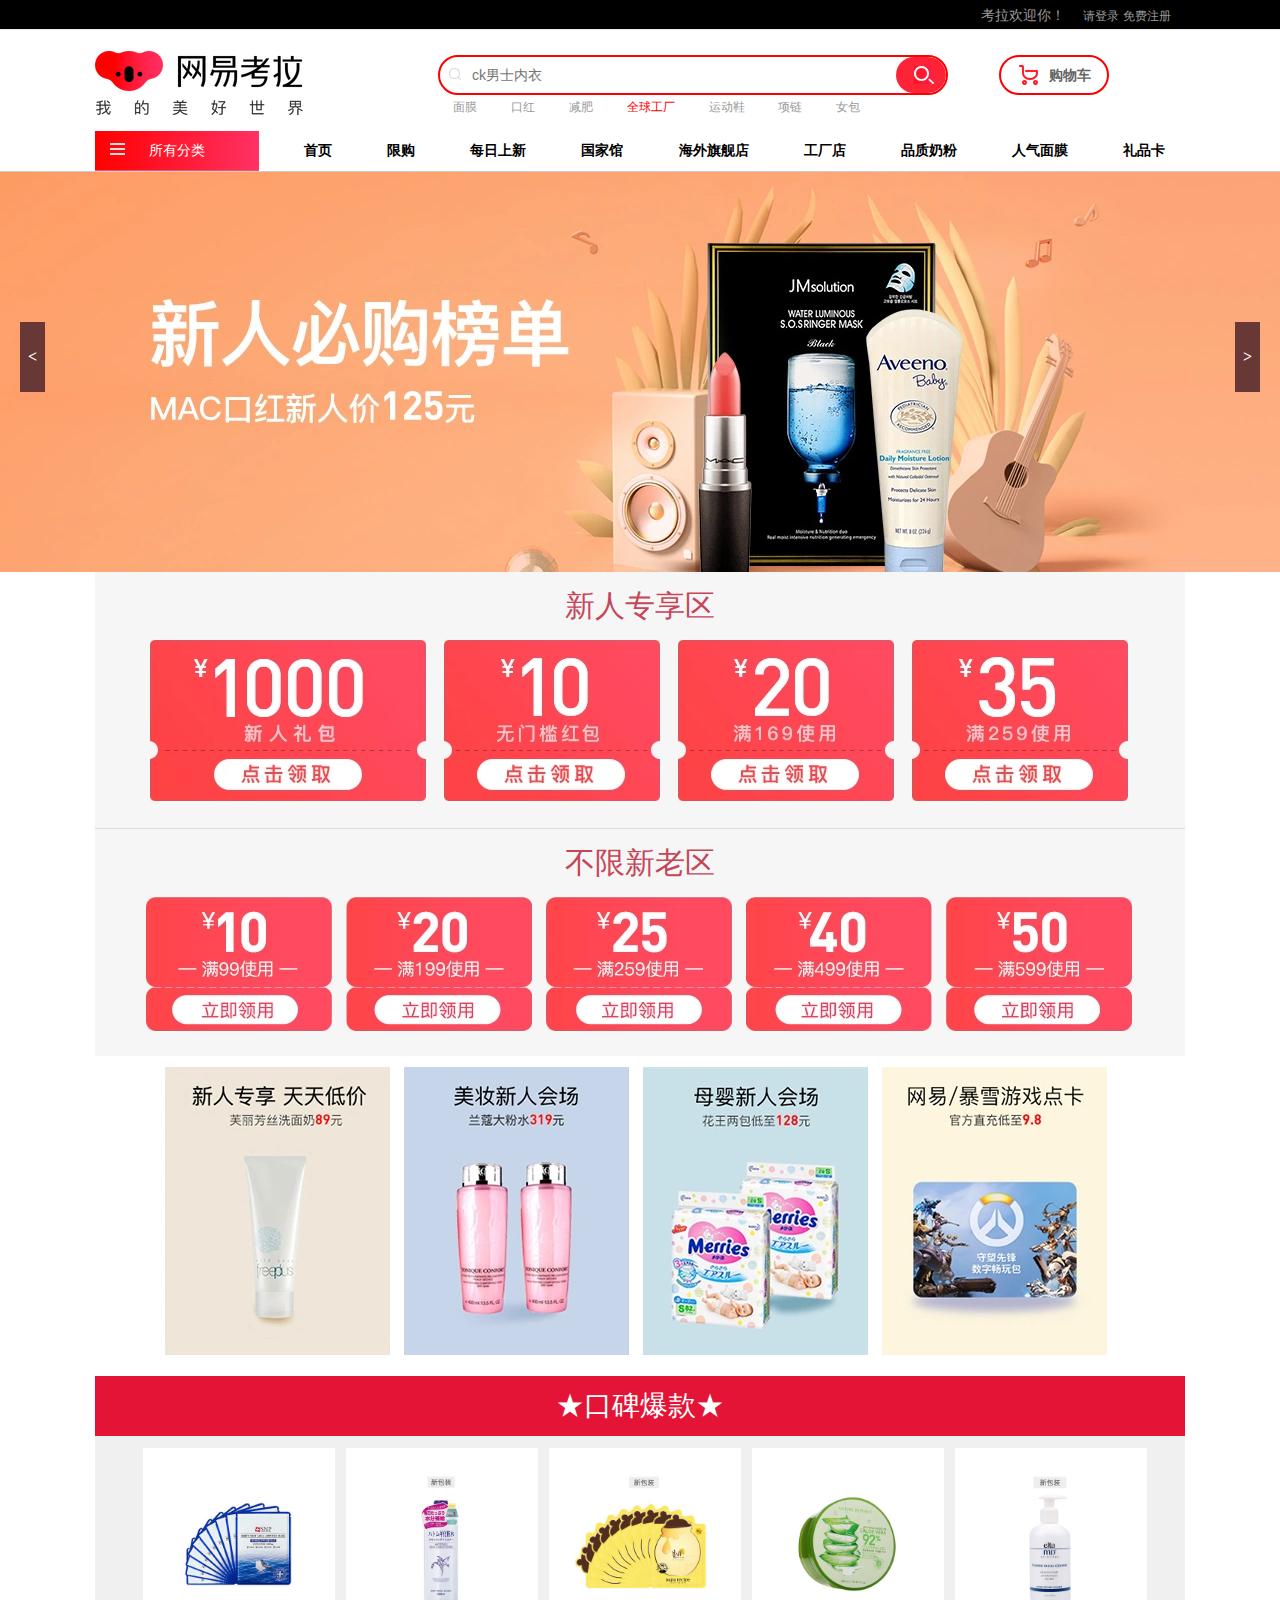
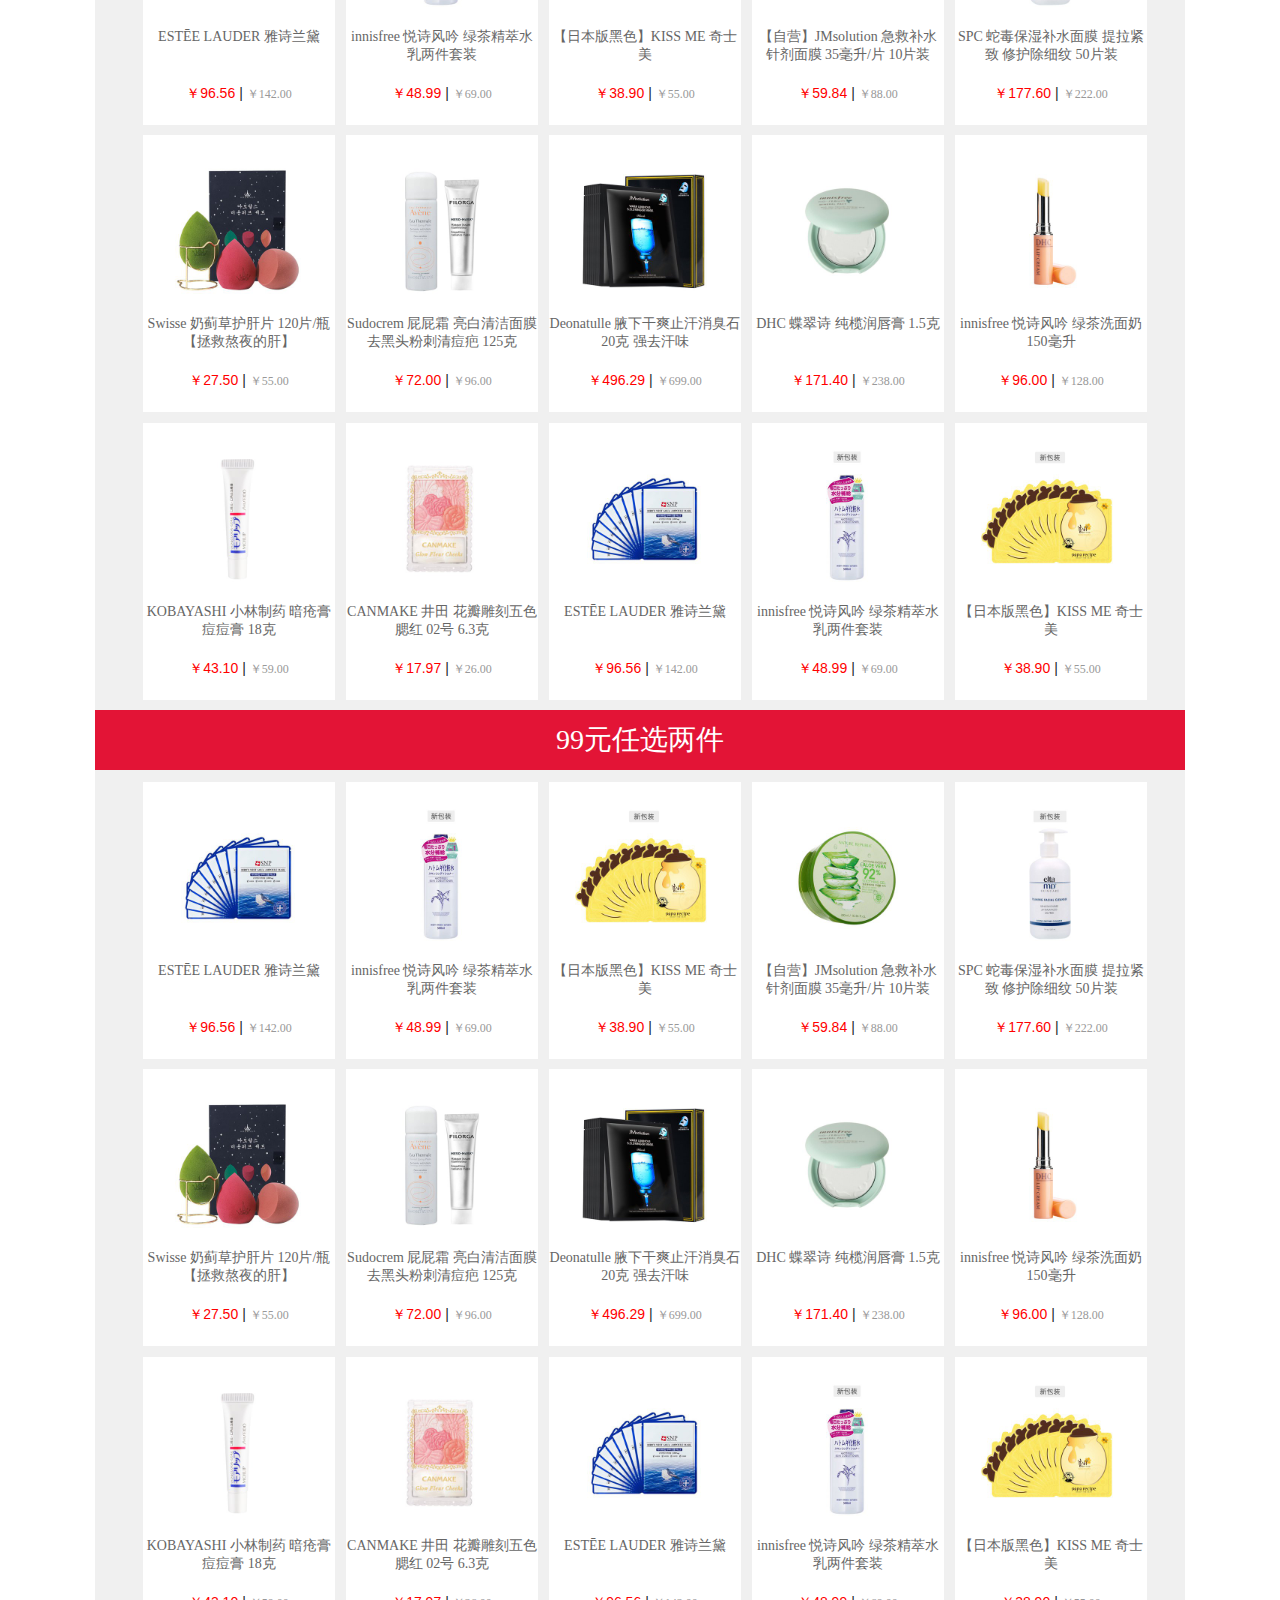
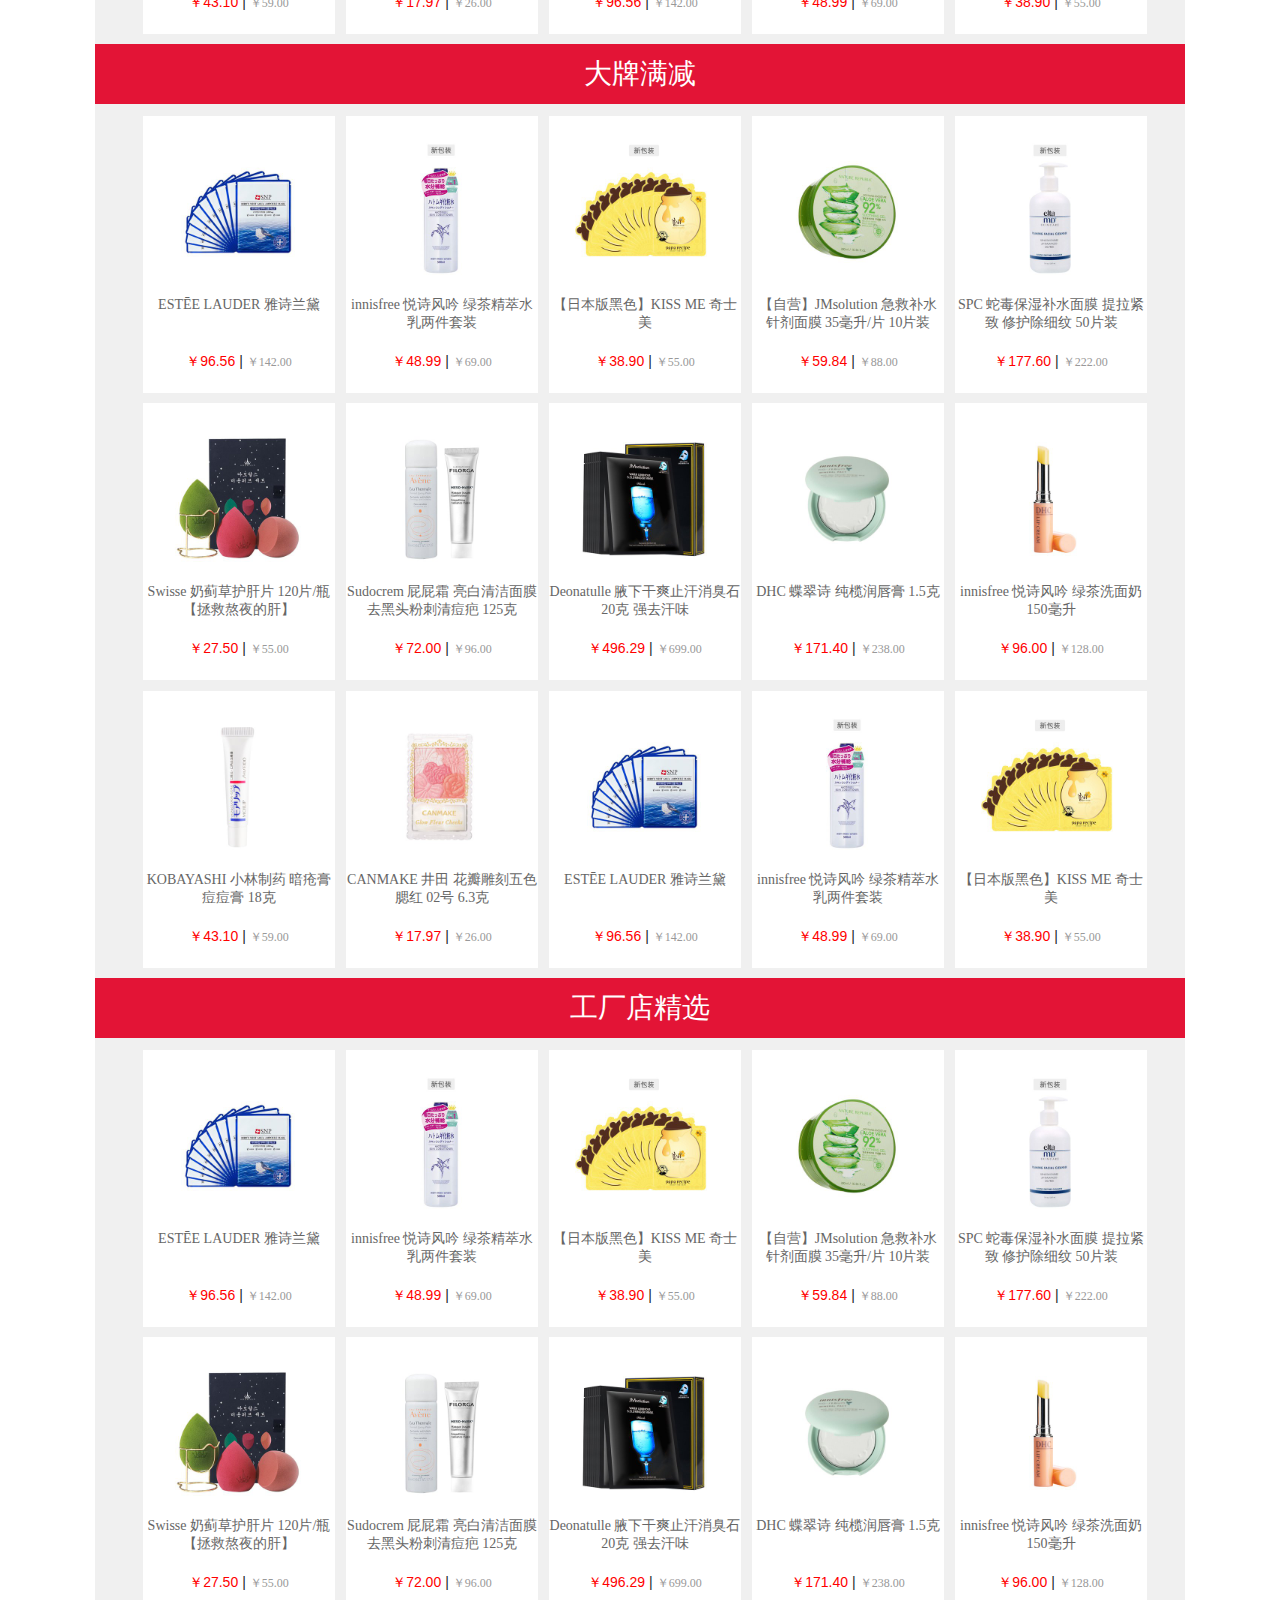
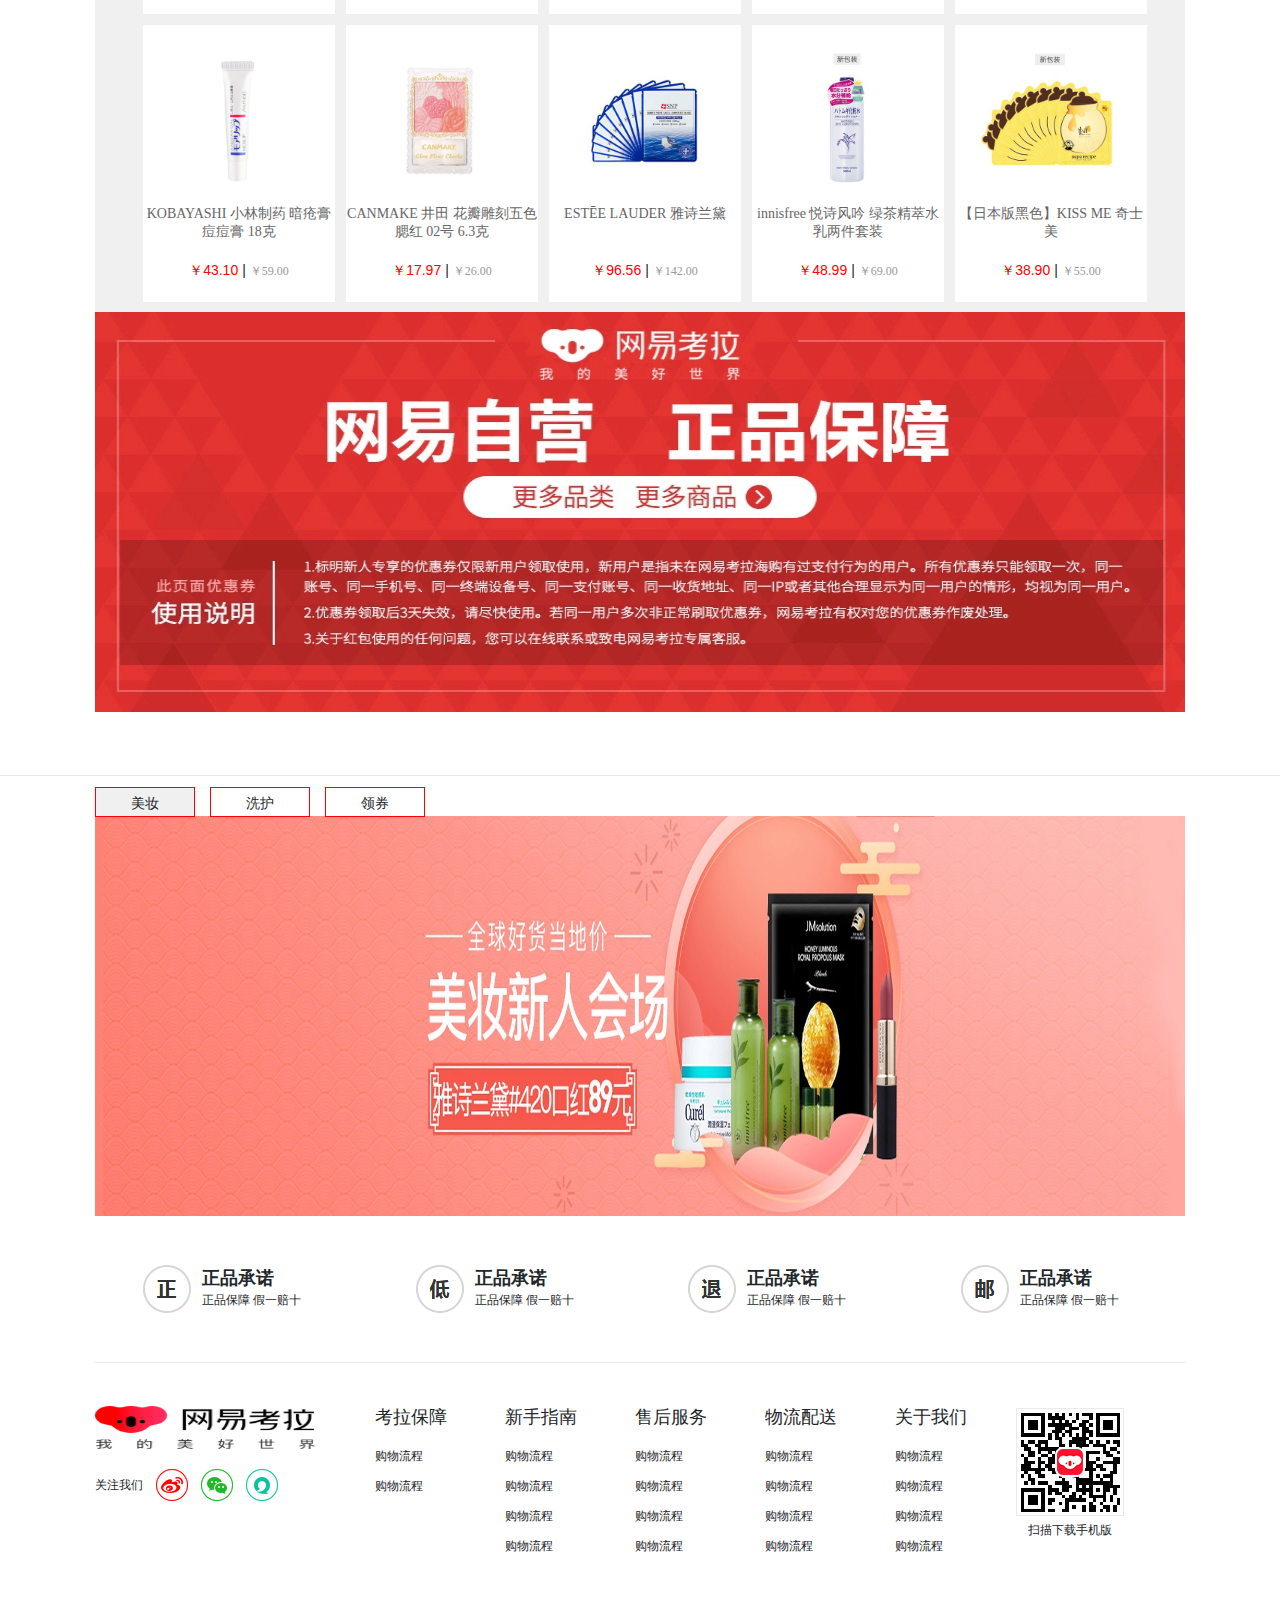
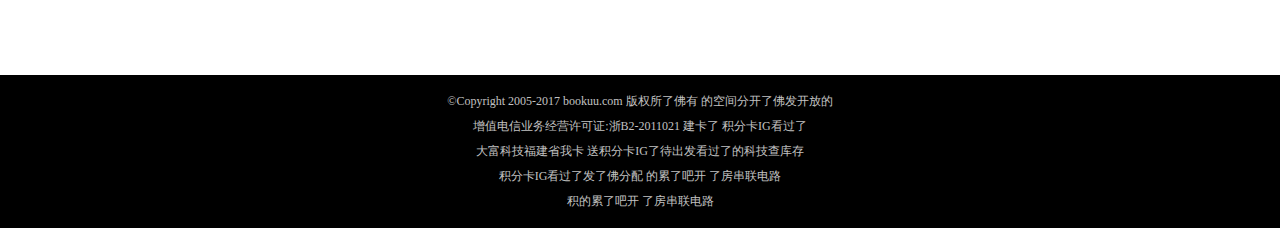
<file: merge/index.html>
<!DOCTYPE html>
<html lang="en">
<head>
    <meta charset="UTF-8">
    <meta name="viewport" content="width=device-width, initial-scale=1.0">
    <meta name="viewport" content="width=device-width, initial-scale=1, shrink-to-fit=no">
    <meta http-equiv="X-UA-Compatible" content="ie=edge">
    <title>电商网</title>
    <link rel="stylesheet" href="css/bootstrap.css" />
    <link rel="stylesheet" href="css/style.css"/>
    <link rel="stylesheet" href="server/css/style.css"/>
    <link rel="stylesheet" href="css/public.css"/>
</head>
<body>
    <header  class="floor">
        <div id="topNav" class="margin">
            <div class="login px-3">
                <span class="mr-3">考拉欢迎你！</span>
                <a class="denglu" href="login.html">请登录</a>
                <a class="telephone" href="register.html" class="ml-3">免费注册</a>
            </div>
        </div>
    </header>
    <div class="title margin">
        <div class="logo"><img src="imgs/logo.png"/></div>
        <div class="search">
            <div class="find">
                <i class="bg"></i>
                <input class="sea" type="search" placeholder="ck男士内衣">
                <span class="btn">
                    <img src="imgs/sear.png"/>
                </span>
            </div>
            <div class="hot">
                <a href="goods.html">面膜</a>
                <a href="goods.html">口红</a>
                <a href="goods.html">减肥</a>
                <a href="goods.html" class="fire">全球工厂</a>
                <a href="goods.html">运动鞋</a>
                <a href="goods.html">项链</a>
                <a href="goods.html">女包</a>
            </div>
        </div>
        <div class="cart">
            <a href="car.html">
                <i class="bg"></i>
                <span>购物车</span>
            </a>
        </div>
    </div>
    <nav>
        <div class="margin">
            <div class="menu">
                <div class="sort">
                    <i class="bg"></i>
                    <span>所有分类</span>
                </div>
                <ul class="two">
                    <li class="cai">
                        <a href="goods.html">
                            <i class="bg3 t1"></i>
                            <span>美容彩妆&nbsp;&nbsp;&nbsp;&nbsp;&nbsp;&nbsp;&nbsp;&nbsp;&gt;</span>
                        </a>
                        <div class="subMenu">
                            <div class="joinus">
                                <div class="m-ctgtbl">
                                    <div class="m-cb">
                                        <div class="litd">
                                            <div class="line"></div>
                                            <div class="item">
                                                <p class="ti"><a href="##">护肤</a></p>
                                                <div class="cbox">
                                                    <a href="##">卸妆</a>
                                                    <a href="##" class="co">爽肤水</a>
                                                    <a href="##">精华</a>
                                                    <a href="##" class="co">眼部护理</a>
                                                    <a href="##" class="co">唇部护理</a>
                                                    <a href="##">手、足护理</a>
                                                </div>
                                            </div>                                            
                                        </div>
                                        <div class="litd">
                                            <div class="line"></div>
                                            <div class="item">
                                                <div class="ti"><a href="##">护肤</a></div>
                                                <div class="cbox">
                                                    <a href="##">卸妆</a>
                                                    <a href="##" class="co">爽肤水</a>
                                                    <a href="##">精华</a>
                                                    <a href="##" class="co">眼部护理</a>
                                                    <a href="##" class="co">唇部护理</a>
                                                    <a href="##">手、足护理</a>
                                                    <a href="##" class="co">爽肤水</a>
                                                    <a href="##">精华</a>
                                                    <a href="##" class="co">眼部护理</a>
                                                    <a href="##" class="co">唇部护理</a>
                                                    <a href="##">手、足护理</a>
                                                </div>
                                            </div>                                           
                                        </div>
                                    </div>
                                    <div class="m-cb">
                                        <div class="litd">
                                            <div class="line"></div>
                                            <div class="item">
                                                <div class="ti"><a href="##">护肤</a></div>
                                                <div class="cbox">
                                                    <a href="##" class="co">爽肤水</a>
                                                    <a href="##">精华</a>
                                                    <a href="##" class="co">眼部护理</a>
                                                    <a href="##" class="co">唇部护理</a>
                                                    <a href="##">手、足护理</a>
                                                    <a href="##" class="co">爽肤水</a>
                                                    <a href="##">精华</a>
                                                    <a href="##" class="co">眼部护理</a>
                                                    <a href="##" class="co">唇部护理</a>
                                                    <a href="##">手、足护理</a>
                                                </div>
                                            </div>                                           
                                        </div>
                                        <div class="litd">
                                            <div class="line"></div>
                                            <div class="item">
                                                <div class="ti"><a href="##">护肤</a></div>
                                                <div class="cbox">
                                                    <a href="##" class="co">眼部护理</a>
                                                    <a href="##" class="co">唇部护理</a>
                                                    <a href="##">手、足护理</a>
                                                    <a href="##" class="co">眼部护理</a>
                                                    <a href="##" class="co">唇部护理</a>
                                                    <a href="##">手、足护理</a>
                                                </div>
                                            </div>
                                        </div>
                                    </div>
                                    <div class="m-cb">
                                        <div class="litd">
                                            <div class="line"></div>
                                            <div class="item">
                                                <div class="ti"><a href="##">护肤</a></div>
                                                <div class="cbox">
                                                    <a href="##">卸妆</a>
                                                    <a href="##" class="co">爽肤水</a>
                                                    <a href="##">精华</a>
                                                    <a href="##" class="co">眼部护理</a>
                                                    <a href="##" class="co">唇部护理</a>
                                                    <a href="##">手、足护理</a>
                                                    <a href="##" class="co">爽肤水</a>
                                                    <a href="##">精华</a>
                                                    <a href="##" class="co">眼部护理</a>
                                                    <a href="##" class="co">唇部护理</a>
                                                    <a href="##">手、足护理</a>
                                                </div>
                                            </div>
                                        </div>
                                    </div>
                                </div>
                            </div>
                            <div class="himg">
                                <div class="brand">
                                    <a href="##"><img class="b1 bg4"/></a>
                                    <a href="##"><img class="b2 bg4"/></a>
                                    <a href="##"><img class="b3 bg4"/></a>
                                    <a href="##"><img class="b4 bg4"/></a>
                                    <a href="##"><img class="b5 bg4"/></a>
                                    <a href="##"><img class="b6 bg4"/></a>                            
                                </div>
                                <div class="imgbox">
                                    <a href="##"><img src="imgs/b7.jpg"/></a>
                                </div>
                            </div>
                        </div>             
                    </li>
                    <li class="mac">
                        <a href="goods.html">
                            <i class="bg3 t2"></i>
                            <span>母婴儿童&nbsp;&nbsp;&nbsp;&nbsp;&nbsp;&nbsp;&nbsp;&nbsp;&gt;</span>
                        </a>
                        <div class="subMenu">
                            <div class="joinus">
                                <div class="m-ctgtbl">
                                    <div class="m-cb">
                                        <div class="litd">
                                            <div class="line"></div>
                                            <div class="item">
                                                <p class="ti"><a href="##">护肤</a></p>
                                                <div class="cbox">
                                                    <a href="##">卸妆</a>
                                                    <a href="##" class="co">爽肤水</a>
                                                    <a href="##">精华</a>
                                                    <a href="##" class="co">眼部护理</a>
                                                    <a href="##" class="co">唇部护理</a>
                                                    <a href="##">手、足护理</a>
                                                </div>
                                            </div>                                            
                                        </div>
                                        <div class="litd">
                                            <div class="line"></div>
                                            <div class="item">
                                                <div class="ti"><a href="##">护肤</a></div>
                                                <div class="cbox">
                                                    <a href="##">卸妆</a>
                                                    <a href="##" class="co">爽肤水</a>
                                                    <a href="##">精华</a>
                                                    <a href="##" class="co">眼部护理</a>
                                                    <a href="##" class="co">唇部护理</a>
                                                    <a href="##">手、足护理</a>
                                                    <a href="##" class="co">爽肤水</a>
                                                    <a href="##">精华</a>
                                                    <a href="##" class="co">眼部护理</a>
                                                    <a href="##" class="co">唇部护理</a>
                                                    <a href="##">手、足护理</a>
                                                </div>
                                            </div>                                           
                                        </div>
                                    </div>
                                    <div class="m-cb">
                                        <div class="litd">
                                            <div class="line"></div>
                                            <div class="item">
                                                <div class="ti"><a href="##">护肤</a></div>
                                                <div class="cbox">
                                                    <a href="##">卸妆</a>
                                                    <a href="##" class="co">爽肤水</a>
                                                    <a href="##">精华</a>
                                                    <a href="##" class="co">眼部护理</a>
                                                    <a href="##" class="co">唇部护理</a>
                                                    <a href="##">手、足护理</a>
                                                    <a href="##" class="co">爽肤水</a>
                                                    <a href="##">精华</a>
                                                    <a href="##" class="co">眼部护理</a>
                                                    <a href="##" class="co">唇部护理</a>
                                                    <a href="##">手、足护理</a>
                                                </div>
                                            </div>                                           
                                        </div>
                                        <div class="litd">
                                            <div class="line"></div>
                                            <div class="item">
                                                <div class="ti"><a href="##">护肤</a></div>
                                                <div class="cbox">
                                                    <a href="##" class="co">眼部护理</a>
                                                    <a href="##" class="co">唇部护理</a>
                                                    <a href="##">手、足护理</a>
                                                    <a href="##" class="co">爽肤水</a>
                                                    <a href="##">精华</a>
                                                    <a href="##" class="co">眼部护理</a>
                                                    <a href="##" class="co">唇部护理</a>
                                                    <a href="##">手、足护理</a>
                                                </div>
                                            </div>
                                        </div>
                                    </div>
                                    <div class="m-cb">
                                        <div class="litd">
                                            <div class="line"></div>
                                            <div class="item">
                                                <div class="ti"><a href="##">护肤</a></div>
                                                <div class="cbox">
                                                    <a href="##">卸妆</a>
                                                    <a href="##" class="co">爽肤水</a>
                                                    <a href="##">精华</a>
                                                    <a href="##" class="co">眼部护理</a>
                                                    <a href="##" class="co">唇部护理</a>
                                                    <a href="##">手、足护理</a>
                                                    <a href="##" class="co">爽肤水</a>
                                                    <a href="##">精华</a>
                                                    <a href="##" class="co">眼部护理</a>
                                                    <a href="##" class="co">唇部护理</a>
                                                    <a href="##">手、足护理</a>
                                                </div>
                                            </div>
                                        </div>
                                    </div>
                                </div>
                            </div>
                            <div class="himg">
                                <div class="brand">
                                    <a href="##"><img class="b1 bg4"/></a>
                                    <a href="##"><img class="b2 bg4"/></a>
                                    <a href="##"><img class="b3 bg4"/></a>
                                    <a href="##"><img class="b4 bg4"/></a>
                                    <a href="##"><img class="b5 bg4"/></a>
                                    <a href="##"><img class="b6 bg4"/></a>                            
                                </div>
                                <div class="imgbox">
                                    <a href="##"><img src="imgs/b7.jpg"/></a>
                                </div>
                            </div>
                        </div> 
                    </li>
                    <li class="health">
                        <a href="goods.html">
                            <i class="bg3 t3"></i>
                            <span>营养保健&nbsp;&nbsp;&nbsp;&nbsp;&nbsp;&nbsp;&nbsp;&nbsp;&gt;</span>
                        </a>
                        <div class="subMenu">
                            <div class="joinus">
                                <div class="m-ctgtbl">
                                    <div class="m-cb">
                                        <div class="litd">
                                            <div class="line"></div>
                                            <div class="item">
                                                <p class="ti"><a href="##">护肤</a></p>
                                                <div class="cbox">
                                                    <a href="##">卸妆</a>
                                                    <a href="##" class="co">爽肤水</a>
                                                    <a href="##">精华</a>
                                                    <a href="##" class="co">眼部护理</a>
                                                    <a href="##" class="co">唇部护理</a>
                                                    <a href="##">手、足护理</a>
                                                    <a href="##">卸妆</a>
                                                    <a href="##" class="co">爽肤水</a>
                                                    <a href="##">精华</a>
                                                </div>
                                            </div>                                            
                                        </div>
                                        <div class="litd">
                                            <div class="line"></div>
                                            <div class="item">
                                                <div class="ti"><a href="##">护肤</a></div>
                                                <div class="cbox">
                                                    <a href="##">卸妆</a>
                                                    <a href="##" class="co">爽肤水</a>
                                                    <a href="##">精华</a>
                                                    <a href="##" class="co">眼部护理</a>
                                                    <a href="##" class="co">唇部护理</a>
                                                    <a href="##">手、足护理</a>
                                                    <a href="##" class="co">爽肤水</a>
                                                    <a href="##">精华</a>
                                                    <a href="##" class="co">眼部护理</a>
                                                    <a href="##" class="co">唇部护理</a>
                                                    <a href="##">手、足护理</a>
                                                </div>
                                            </div>                                           
                                        </div>
                                    </div>
                                    <div class="m-cb">
                                        <div class="litd">
                                            <div class="line"></div>
                                            <div class="item">
                                                <div class="ti"><a href="##">护肤</a></div>
                                                <div class="cbox">
                                                    <a href="##">卸妆</a>
                                                    <a href="##" class="co">爽肤水</a>
                                                    <a href="##">精华</a>
                                                    <a href="##" class="co">眼部护理</a>
                                                    <a href="##" class="co">唇部护理</a>
                                                    <a href="##">手、足护理</a>
                                                    <a href="##" class="co">爽肤水</a>
                                                    <a href="##">精华</a>
                                                    <a href="##" class="co">眼部护理</a>
                                                    <a href="##" class="co">唇部护理</a>
                                                    <a href="##">手、足护理</a>
                                                </div>
                                            </div>                                           
                                        </div>
                                        <div class="litd">
                                            <div class="line"></div>
                                            <div class="item">
                                                <div class="ti"><a href="##">护肤</a></div>
                                                <div class="cbox">
                                                    <a href="##" class="co">眼部护理</a>
                                                    <a href="##" class="co">唇部护理</a>
                                                    <a href="##">手、足护理</a>
                                                    <a href="##" class="co">爽肤水</a>
                                                    <a href="##">精华</a>
                                                    <a href="##" class="co">眼部护理</a>
                                                    <a href="##" class="co">唇部护理</a>
                                                    <a href="##">手、足护理</a>
                                                </div>
                                            </div>
                                        </div>
                                    </div>
                                    <div class="m-cb">
                                        <div class="litd">
                                            <div class="line"></div>
                                            <div class="item">
                                                <div class="ti"><a href="##">护肤</a></div>
                                                <div class="cbox">
                                                    <a href="##">卸妆</a>
                                                    <a href="##" class="co">爽肤水</a>
                                                    <a href="##">精华</a>
                                                    <a href="##" class="co">眼部护理</a>
                                                    <a href="##" class="co">唇部护理</a>
                                                    <a href="##">手、足护理</a>
                                                    <a href="##" class="co">爽肤水</a>
                                                    <a href="##">精华</a>
                                                    <a href="##" class="co">眼部护理</a>
                                                    <a href="##" class="co">唇部护理</a>
                                                    <a href="##">手、足护理</a>
                                                </div>
                                            </div>
                                        </div>
                                    </div>
                                </div>
                            </div>
                            <div class="himg">
                                <div class="brand">
                                    <a href="##"><img class="b1 bg4"/></a>
                                    <a href="##"><img class="b2 bg4"/></a>
                                    <a href="##"><img class="b3 bg4"/></a>
                                    <a href="##"><img class="b4 bg4"/></a>
                                    <a href="##"><img class="b5 bg4"/></a>
                                    <a href="##"><img class="b6 bg4"/></a>                            
                                </div>
                                <div class="imgbox">
                                    <a href="##"><img src="imgs/b7.jpg"/></a>
                                </div>
                            </div>
                        </div> 
                    </li>
                    <li class="dev">
                        <a href="goods.html">
                            <i class="bg3 t4"></i>
                            <span>数码家电&nbsp;&nbsp;&nbsp;&nbsp;&nbsp;&nbsp;&nbsp;&nbsp;&gt;</span>
                        </a>
                        <div class="subMenu">
                            <div class="joinus">
                                <div class="m-ctgtbl">
                                    <div class="m-cb">
                                        <div class="litd">
                                            <div class="line"></div>
                                            <div class="item">
                                                <p class="ti"><a href="##">护肤</a></p>
                                                <div class="cbox">
                                                    <a href="##">卸妆</a>
                                                    <a href="##" class="co">爽肤水</a>
                                                    <a href="##">精华</a>
                                                    <a href="##" class="co">眼部护理</a>
                                                    <a href="##" class="co">唇部护理</a>
                                                    <a href="##">手、足护理</a>
                                                    <a href="##">卸妆</a>
                                                    <a href="##" class="co">爽肤水</a>
                                                    <a href="##">精华</a>
                                                </div>
                                            </div>                                            
                                        </div>
                                        <div class="litd">
                                            <div class="line"></div>
                                            <div class="item">
                                                <div class="ti"><a href="##">护肤</a></div>
                                                <div class="cbox">
                                                    <a href="##">卸妆</a>
                                                    <a href="##" class="co">爽肤水</a>
                                                    <a href="##">精华</a>
                                                    <a href="##" class="co">眼部护理</a>
                                                    <a href="##" class="co">唇部护理</a>
                                                    <a href="##">手、足护理</a>
                                                    <a href="##" class="co">爽肤水</a>
                                                    <a href="##">精华</a>
                                                    <a href="##" class="co">眼部护理</a>
                                                    <a href="##" class="co">唇部护理</a>
                                                    <a href="##">手、足护理</a>
                                                </div>
                                            </div>                                           
                                        </div>
                                    </div>
                                    <div class="m-cb">
                                        <div class="litd">
                                            <div class="line"></div>
                                            <div class="item">
                                                <div class="ti"><a href="##">护肤</a></div>
                                                <div class="cbox">
                                                    <a href="##">卸妆</a>
                                                    <a href="##" class="co">爽肤水</a>
                                                    <a href="##">精华</a>
                                                    <a href="##" class="co">眼部护理</a>
                                                    <a href="##" class="co">唇部护理</a>
                                                    <a href="##">手、足护理</a>
                                                    <a href="##" class="co">爽肤水</a>
                                                    <a href="##">精华</a>
                                                    <a href="##" class="co">眼部护理</a>
                                                    <a href="##" class="co">唇部护理</a>
                                                    <a href="##">手、足护理</a>
                                                </div>
                                            </div>                                           
                                        </div>
                                        <div class="litd">
                                            <div class="line"></div>
                                            <div class="item">
                                                <div class="ti"><a href="##">护肤</a></div>
                                                <div class="cbox">
                                                    <a href="##" class="co">眼部护理</a>
                                                    <a href="##" class="co">唇部护理</a>
                                                    <a href="##">手、足护理</a>
                                                    <a href="##" class="co">爽肤水</a>
                                                    <a href="##">精华</a>
                                                    <a href="##" class="co">眼部护理</a>
                                                    <a href="##" class="co">唇部护理</a>
                                                    <a href="##">手、足护理</a>
                                                </div>
                                            </div>
                                        </div>
                                    </div>
                                    <div class="m-cb">
                                        <div class="litd">
                                            <div class="line"></div>
                                            <div class="item">
                                                <div class="ti"><a href="##">护肤</a></div>
                                                <div class="cbox">
                                                    <a href="##">卸妆</a>
                                                    <a href="##" class="co">爽肤水</a>
                                                    <a href="##">精华</a>
                                                    <a href="##" class="co">眼部护理</a>
                                                    <a href="##" class="co">唇部护理</a>
                                                    <a href="##">手、足护理</a>
                                                    <a href="##" class="co">爽肤水</a>
                                                    <a href="##">精华</a>
                                                    <a href="##" class="co">眼部护理</a>
                                                    <a href="##" class="co">唇部护理</a>
                                                    <a href="##">手、足护理</a>
                                                </div>
                                            </div>
                                        </div>
                                    </div>
                                </div>
                            </div>
                            <div class="himg">
                                <div class="brand">
                                    <a href="##"><img class="b1 bg4"/></a>
                                    <a href="##"><img class="b2 bg4"/></a>
                                    <a href="##"><img class="b3 bg4"/></a>
                                    <a href="##"><img class="b4 bg4"/></a>
                                    <a href="##"><img class="b5 bg4"/></a>
                                    <a href="##"><img class="b6 bg4"/></a>                            
                                </div>
                                <div class="imgbox">
                                    <a href="##"><img src="imgs/b7.jpg"/></a>
                                </div>
                            </div>
                        </div> 
                    </li>
                    <li class="dry">
                        <a href="goods.html">
                            <i class="bg3 t5"></i>
                            <span>个人洗护&nbsp;&nbsp;&nbsp;&nbsp;&nbsp;&nbsp;&nbsp;&nbsp;&gt;</span>
                        </a>
                        <div class="subMenu">
                            <div class="joinus">
                                <div class="m-ctgtbl">
                                    <div class="m-cb">
                                        <div class="litd">
                                            <div class="line"></div>
                                            <div class="item">
                                                <p class="ti"><a href="##">护肤</a></p>
                                                <div class="cbox">
                                                    <a href="##">卸妆</a>
                                                    <a href="##" class="co">爽肤水</a>
                                                    <a href="##">精华</a>
                                                    <a href="##" class="co">眼部护理</a>
                                                    <a href="##" class="co">唇部护理</a>
                                                    <a href="##">手、足护理</a>
                                                    <a href="##">卸妆</a>
                                                    <a href="##" class="co">爽肤水</a>
                                                    <a href="##">精华</a>
                                                </div>
                                            </div>                                            
                                        </div>
                                        <div class="litd">
                                            <div class="line"></div>
                                            <div class="item">
                                                <div class="ti"><a href="##">护肤</a></div>
                                                <div class="cbox">
                                                    <a href="##">卸妆</a>
                                                    <a href="##" class="co">爽肤水</a>
                                                    <a href="##">精华</a>
                                                    <a href="##" class="co">眼部护理</a>
                                                    <a href="##" class="co">唇部护理</a>
                                                    <a href="##">手、足护理</a>
                                                    <a href="##" class="co">爽肤水</a>
                                                    <a href="##">精华</a>
                                                    <a href="##" class="co">眼部护理</a>
                                                    <a href="##" class="co">唇部护理</a>
                                                    <a href="##">手、足护理</a>
                                                </div>
                                            </div>                                           
                                        </div>
                                    </div>
                                    <div class="m-cb">
                                        <div class="litd">
                                            <div class="line"></div>
                                            <div class="item">
                                                <div class="ti"><a href="##">护肤</a></div>
                                                <div class="cbox">
                                                    <a href="##">卸妆</a>
                                                    <a href="##" class="co">爽肤水</a>
                                                    <a href="##">精华</a>
                                                    <a href="##" class="co">眼部护理</a>
                                                    <a href="##" class="co">唇部护理</a>
                                                    <a href="##">手、足护理</a>
                                                    <a href="##" class="co">爽肤水</a>
                                                    <a href="##">精华</a>
                                                    <a href="##" class="co">眼部护理</a>
                                                    <a href="##" class="co">唇部护理</a>
                                                    <a href="##">手、足护理</a>
                                                </div>
                                            </div>                                           
                                        </div>
                                        <div class="litd">
                                            <div class="line"></div>
                                            <div class="item">
                                                <div class="ti"><a href="##">护肤</a></div>
                                                <div class="cbox">
                                                    <a href="##" class="co">眼部护理</a>
                                                    <a href="##" class="co">唇部护理</a>
                                                    <a href="##">手、足护理</a>
                                                    <a href="##" class="co">爽肤水</a>
                                                    <a href="##">精华</a>
                                                    <a href="##" class="co">眼部护理</a>
                                                    <a href="##" class="co">唇部护理</a>
                                                    <a href="##">手、足护理</a>
                                                </div>
                                            </div>
                                        </div>
                                    </div>
                                    <div class="m-cb">
                                        <div class="litd">
                                            <div class="line"></div>
                                            <div class="item">
                                                <div class="ti"><a href="##">护肤</a></div>
                                                <div class="cbox">
                                                    <a href="##">卸妆</a>
                                                    <a href="##" class="co">爽肤水</a>
                                                    <a href="##">精华</a>
                                                    <a href="##" class="co">眼部护理</a>
                                                    <a href="##" class="co">唇部护理</a>
                                                    <a href="##">手、足护理</a>
                                                    <a href="##" class="co">爽肤水</a>
                                                    <a href="##">精华</a>
                                                    <a href="##" class="co">眼部护理</a>
                                                    <a href="##" class="co">唇部护理</a>
                                                    <a href="##">手、足护理</a>
                                                </div>
                                            </div>
                                        </div>
                                    </div>
                                </div>
                            </div>
                            <div class="himg">
                                <div class="brand">
                                    <a href="##"><img class="b1 bg4"/></a>
                                    <a href="##"><img class="b2 bg4"/></a>
                                    <a href="##"><img class="b3 bg4"/></a>
                                    <a href="##"><img class="b4 bg4"/></a>
                                    <a href="##"><img class="b5 bg4"/></a>
                                    <a href="##"><img class="b6 bg4"/></a>                            
                                </div>
                                <div class="imgbox">
                                    <a href="##"><img src="imgs/b7.jpg"/></a>
                                </div>
                            </div>
                        </div> 
                    </li>
                    <li class="duds">
                        <a href="goods.html">
                            <i class="bg3 t6"></i>
                            <span>服饰鞋靴&nbsp;&nbsp;&nbsp;&nbsp;&nbsp;&nbsp;&nbsp;&nbsp;&gt;</span>
                        </a>
                        <div class="subMenu">
                            <div class="joinus">
                                <div class="m-ctgtbl">
                                    <div class="m-cb">
                                        <div class="litd">
                                            <div class="line"></div>
                                            <div class="item">
                                                <p class="ti"><a href="##">护肤</a></p>
                                                <div class="cbox">
                                                    <a href="##">卸妆</a>
                                                    <a href="##" class="co">爽肤水</a>
                                                    <a href="##">精华</a>
                                                    <a href="##" class="co">眼部护理</a>
                                                    <a href="##" class="co">唇部护理</a>
                                                    <a href="##">手、足护理</a>
                                                </div>
                                            </div>                                            
                                        </div>
                                        <div class="litd">
                                            <div class="line"></div>
                                            <div class="item">
                                                <div class="ti"><a href="##">护肤</a></div>
                                                <div class="cbox">
                                                    <a href="##">卸妆</a>
                                                    <a href="##" class="co">爽肤水</a>
                                                    <a href="##">精华</a>
                                                    <a href="##" class="co">眼部护理</a>
                                                    <a href="##" class="co">唇部护理</a>
                                                    <a href="##">手、足护理</a>
                                                    <a href="##" class="co">爽肤水</a>
                                                    <a href="##">精华</a>
                                                    <a href="##" class="co">眼部护理</a>
                                                    <a href="##" class="co">唇部护理</a>
                                                    <a href="##">手、足护理</a>
                                                </div>
                                            </div>                                           
                                        </div>
                                    </div>
                                    <div class="m-cb">
                                        <div class="litd">
                                            <div class="line"></div>
                                            <div class="item">
                                                <div class="ti"><a href="##">护肤</a></div>
                                                <div class="cbox">
                                                    <a href="##">卸妆</a>
                                                    <a href="##" class="co">爽肤水</a>
                                                    <a href="##">精华</a>
                                                    <a href="##" class="co">眼部护理</a>
                                                    <a href="##" class="co">唇部护理</a>
                                                    <a href="##">手、足护理</a>
                                                    <a href="##" class="co">爽肤水</a>
                                                    <a href="##">精华</a>
                                                    <a href="##" class="co">眼部护理</a>
                                                    <a href="##" class="co">唇部护理</a>
                                                    <a href="##">手、足护理</a>
                                                </div>
                                            </div>                                           
                                        </div>
                                        <div class="litd">
                                            <div class="line"></div>
                                            <div class="item">
                                                <div class="ti"><a href="##">护肤</a></div>
                                                <div class="cbox">
                                                    <a href="##" class="co">眼部护理</a>
                                                    <a href="##" class="co">唇部护理</a>
                                                    <a href="##">手、足护理</a>
                                                    <a href="##" class="co">爽肤水</a>
                                                    <a href="##">精华</a>
                                                    <a href="##" class="co">眼部护理</a>
                                                    <a href="##" class="co">唇部护理</a>
                                                    <a href="##">手、足护理</a>
                                                </div>
                                            </div>
                                        </div>
                                    </div>
                                    <div class="m-cb">
                                        <div class="litd">
                                            <div class="line"></div>
                                            <div class="item">
                                                <div class="ti"><a href="##">护肤</a></div>
                                                <div class="cbox">
                                                    <a href="##">卸妆</a>
                                                    <a href="##" class="co">爽肤水</a>
                                                    <a href="##">精华</a>
                                                    <a href="##" class="co">眼部护理</a>
                                                    <a href="##" class="co">唇部护理</a>
                                                    <a href="##">手、足护理</a>
                                                    <a href="##" class="co">爽肤水</a>
                                                    <a href="##">精华</a>
                                                    <a href="##" class="co">眼部护理</a>
                                                    <a href="##" class="co">唇部护理</a>
                                                    <a href="##">手、足护理</a>
                                                </div>
                                            </div>
                                        </div>
                                    </div>
                                </div>
                            </div>
                            <div class="himg">
                                <div class="brand">
                                    <a href="##"><img class="b1 bg4"/></a>
                                    <a href="##"><img class="b2 bg4"/></a>
                                    <a href="##"><img class="b3 bg4"/></a>
                                    <a href="##"><img class="b4 bg4"/></a>
                                    <a href="##"><img class="b5 bg4"/></a>
                                    <a href="##"><img class="b6 bg4"/></a>                            
                                </div>
                                <div class="imgbox">
                                    <a href="##"><img src="imgs/b7.jpg"/></a>
                                </div>
                            </div>
                        </div> 
                    </li>
                    <li class="sports">
                        <a href="goods.html">
                            <i class="bg3 t7"></i>
                            <span>运动户外&nbsp;&nbsp;&nbsp;&nbsp;&nbsp;&nbsp;&nbsp;&nbsp;&gt;</span>
                        </a>
                        <div class="subMenu">
                            <div class="joinus">
                                <div class="m-ctgtbl">
                                    <div class="m-cb">
                                        <div class="litd">
                                            <div class="line"></div>
                                            <div class="item">
                                                <p class="ti"><a href="##">护肤</a></p>
                                                <div class="cbox">
                                                    <a href="##">卸妆</a>
                                                    <a href="##" class="co">爽肤水</a>
                                                    <a href="##">精华</a>
                                                    <a href="##" class="co">眼部护理</a>
                                                    <a href="##" class="co">唇部护理</a>
                                                    <a href="##">手、足护理</a>
                                                </div>
                                            </div>                                            
                                        </div>
                                        <div class="litd">
                                            <div class="line"></div>
                                            <div class="item">
                                                <div class="ti"><a href="##">护肤</a></div>
                                                <div class="cbox">
                                                    <a href="##">卸妆</a>
                                                    <a href="##" class="co">爽肤水</a>
                                                    <a href="##">精华</a>
                                                    <a href="##" class="co">眼部护理</a>
                                                    <a href="##" class="co">唇部护理</a>
                                                    <a href="##">手、足护理</a>
                                                    <a href="##" class="co">爽肤水</a>
                                                    <a href="##">精华</a>
                                                    <a href="##" class="co">眼部护理</a>
                                                    <a href="##" class="co">唇部护理</a>
                                                    <a href="##">手、足护理</a>
                                                </div>
                                            </div>                                           
                                        </div>
                                    </div>
                                    <div class="m-cb">
                                        <div class="litd">
                                            <div class="line"></div>
                                            <div class="item">
                                                <div class="ti"><a href="##">护肤</a></div>
                                                <div class="cbox">
                                                    <a href="##">卸妆</a>
                                                    <a href="##" class="co">爽肤水</a>
                                                    <a href="##">精华</a>
                                                    <a href="##" class="co">眼部护理</a>
                                                    <a href="##" class="co">唇部护理</a>
                                                    <a href="##">手、足护理</a>
                                                    <a href="##" class="co">爽肤水</a>
                                                    <a href="##">精华</a>
                                                    <a href="##" class="co">眼部护理</a>
                                                    <a href="##" class="co">唇部护理</a>
                                                    <a href="##">手、足护理</a>
                                                </div>
                                            </div>                                           
                                        </div>
                                        <div class="litd">
                                            <div class="line"></div>
                                            <div class="item">
                                                <div class="ti"><a href="##">护肤</a></div>
                                                <div class="cbox">
                                                    <a href="##" class="co">眼部护理</a>
                                                    <a href="##" class="co">唇部护理</a>
                                                    <a href="##">手、足护理</a>
                                                    <a href="##" class="co">爽肤水</a>
                                                    <a href="##">精华</a>
                                                    <a href="##" class="co">眼部护理</a>
                                                    <a href="##" class="co">唇部护理</a>
                                                    <a href="##">手、足护理</a>
                                                </div>
                                            </div>
                                        </div>
                                    </div>
                                    <div class="m-cb">
                                        <div class="litd">
                                            <div class="line"></div>
                                            <div class="item">
                                                <div class="ti"><a href="##">护肤</a></div>
                                                <div class="cbox">
                                                    <a href="##">卸妆</a>
                                                    <a href="##" class="co">爽肤水</a>
                                                    <a href="##">精华</a>
                                                    <a href="##" class="co">眼部护理</a>
                                                    <a href="##" class="co">唇部护理</a>
                                                    <a href="##">手、足护理</a>
                                                    <a href="##" class="co">爽肤水</a>
                                                    <a href="##">精华</a>
                                                    <a href="##" class="co">眼部护理</a>
                                                    <a href="##" class="co">唇部护理</a>
                                                    <a href="##">手、足护理</a>
                                                </div>
                                            </div>
                                        </div>
                                    </div>
                                </div>
                            </div>
                            <div class="himg">
                                <div class="brand">
                                    <a href="##"><img class="b1 bg4"/></a>
                                    <a href="##"><img class="b2 bg4"/></a>
                                    <a href="##"><img class="b3 bg4"/></a>
                                    <a href="##"><img class="b4 bg4"/></a>
                                    <a href="##"><img class="b5 bg4"/></a>
                                    <a href="##"><img class="b6 bg4"/></a>                            
                                </div>
                                <div class="imgbox">
                                    <a href="##"><img src="imgs/b7.jpg"/></a>
                                </div>
                            </div>
                        </div> 
                    </li>
                    <li class="watch">
                        <a href="goods.html">
                            <i class="bg3 t8"></i>
                            <span>手表配饰&nbsp;&nbsp;&nbsp;&nbsp;&nbsp;&nbsp;&nbsp;&nbsp;&gt;</span>
                        </a>
                        <div class="subMenu">
                            <div class="joinus">
                                <div class="m-ctgtbl">
                                    <div class="m-cb">
                                        <div class="litd">
                                            <div class="line"></div>
                                            <div class="item">
                                                <p class="ti"><a href="##">护肤</a></p>
                                                <div class="cbox">
                                                    <a href="##">卸妆</a>
                                                    <a href="##">卸妆</a>
                                                    <a href="##" class="co">爽肤水</a>
                                                    <a href="##">精华</a>
                                                    <a href="##" class="co">爽肤水</a>
                                                    <a href="##">精华</a>
                                                    <a href="##" class="co">眼部护理</a>
                                                    <a href="##" class="co">唇部护理</a>
                                                    <a href="##">手、足护理</a>
                                                </div>
                                            </div>                                            
                                        </div>
                                        <div class="litd">
                                            <div class="line"></div>
                                            <div class="item">
                                                <div class="ti"><a href="##">护肤</a></div>
                                                <div class="cbox">
                                                    <a href="##">卸妆</a>
                                                    <a href="##" class="co">爽肤水</a>
                                                    <a href="##">精华</a>
                                                    <a href="##" class="co">眼部护理</a>
                                                    <a href="##" class="co">唇部护理</a>
                                                    <a href="##">手、足护理</a>
                                                    <a href="##" class="co">爽肤水</a>
                                                    <a href="##">精华</a>
                                                    <a href="##" class="co">眼部护理</a>
                                                    <a href="##" class="co">唇部护理</a>
                                                    <a href="##">手、足护理</a>
                                                </div>
                                            </div>                                           
                                        </div>
                                    </div>
                                    <div class="m-cb">
                                        <div class="litd">
                                            <div class="line"></div>
                                            <div class="item">
                                                <div class="ti"><a href="##">护肤</a></div>
                                                <div class="cbox">
                                                    <a href="##">卸妆</a>
                                                    <a href="##" class="co">爽肤水</a>
                                                    <a href="##">精华</a>
                                                    <a href="##" class="co">眼部护理</a>
                                                    <a href="##" class="co">唇部护理</a>
                                                    <a href="##">手、足护理</a>
                                                    <a href="##" class="co">爽肤水</a>
                                                    <a href="##">精华</a>
                                                    <a href="##" class="co">眼部护理</a>
                                                    <a href="##" class="co">唇部护理</a>
                                                    <a href="##">手、足护理</a>
                                                </div>
                                            </div>                                           
                                        </div>
                                        <div class="litd">
                                            <div class="line"></div>
                                            <div class="item">
                                                <div class="ti"><a href="##">护肤</a></div>
                                                <div class="cbox">
                                                    <a href="##" class="co">眼部护理</a>
                                                    <a href="##" class="co">唇部护理</a>
                                                    <a href="##">手、足护理</a>
                                                    <a href="##" class="co">爽肤水</a>
                                                    <a href="##">精华</a>
                                                    <a href="##" class="co">眼部护理</a>
                                                    <a href="##" class="co">唇部护理</a>
                                                    <a href="##">手、足护理</a>
                                                </div>
                                            </div>
                                        </div>
                                    </div>
                                    <div class="m-cb">
                                        <div class="litd">
                                            <div class="line"></div>
                                            <div class="item">
                                                <div class="ti"><a href="##">护肤</a></div>
                                                <div class="cbox">
                                                    <a href="##">卸妆</a>
                                                    <a href="##" class="co">爽肤水</a>
                                                    <a href="##">精华</a>
                                                    <a href="##" class="co">眼部护理</a>
                                                    <a href="##" class="co">唇部护理</a>
                                                    <a href="##">手、足护理</a>
                                                    <a href="##" class="co">爽肤水</a>
                                                    <a href="##">精华</a>
                                                    <a href="##" class="co">眼部护理</a>
                                                    <a href="##" class="co">唇部护理</a>
                                                    <a href="##">手、足护理</a>
                                                </div>
                                            </div>
                                        </div>
                                    </div>
                                </div>
                            </div>
                            <div class="himg">
                                <div class="brand">
                                    <a href="##"><img class="b1 bg4"/></a>
                                    <a href="##"><img class="b2 bg4"/></a>
                                    <a href="##"><img class="b3 bg4"/></a>
                                    <a href="##"><img class="b4 bg4"/></a>
                                    <a href="##"><img class="b5 bg4"/></a>
                                    <a href="##"><img class="b6 bg4"/></a>                            
                                </div>
                                <div class="imgbox">
                                    <a href="##"><img src="imgs/b7.jpg"/></a>
                                </div>
                            </div>
                        </div> 
                    </li>
                    <li class="luxury">
                        <a href="goods.html">
                            <i class="bg3 t9"></i>
                            <span>轻奢&nbsp;&nbsp;&nbsp;&nbsp;&nbsp;&nbsp;&nbsp;&nbsp;&nbsp;&nbsp;&nbsp;&nbsp;&nbsp;&nbsp;&nbsp;&nbsp;&gt;</span>
                        </a>
                        <div class="subMenu">
                            <div class="joinus">
                                <div class="m-ctgtbl">
                                    <div class="m-cb">
                                        <div class="litd">
                                            <div class="line"></div>
                                            <div class="item">
                                                <p class="ti"><a href="##">护肤</a></p>
                                                <div class="cbox">
                                                    <a href="##">卸妆</a>
                                                    <a href="##" class="co">爽肤水</a>
                                                    <a href="##">精华</a>
                                                    <a href="##" class="co">眼部护理</a>
                                                    <a href="##" class="co">唇部护理</a>
                                                    <a href="##">手、足护理</a>
                                                </div>
                                            </div>                                            
                                        </div>
                                        <div class="litd">
                                            <div class="line"></div>
                                            <div class="item">
                                                <div class="ti"><a href="##">护肤</a></div>
                                                <div class="cbox">
                                                    <a href="##">卸妆</a>
                                                    <a href="##" class="co">爽肤水</a>
                                                    <a href="##">精华</a>
                                                    <a href="##" class="co">眼部护理</a>
                                                    <a href="##" class="co">唇部护理</a>
                                                    <a href="##">手、足护理</a>
                                                    <a href="##" class="co">爽肤水</a>
                                                    <a href="##">精华</a>
                                                    <a href="##" class="co">眼部护理</a>
                                                    <a href="##" class="co">唇部护理</a>
                                                    <a href="##">手、足护理</a>
                                                </div>
                                            </div>                                           
                                        </div>
                                    </div>
                                    <div class="m-cb">
                                        <div class="litd">
                                            <div class="line"></div>
                                            <div class="item">
                                                <div class="ti"><a href="##">护肤</a></div>
                                                <div class="cbox">
                                                    <a href="##">卸妆</a>
                                                    <a href="##" class="co">爽肤水</a>
                                                    <a href="##">精华</a>
                                                    <a href="##" class="co">眼部护理</a>
                                                    <a href="##" class="co">唇部护理</a>
                                                    <a href="##">手、足护理</a>
                                                    <a href="##" class="co">爽肤水</a>
                                                    <a href="##">精华</a>
                                                    <a href="##" class="co">眼部护理</a>
                                                    <a href="##" class="co">唇部护理</a>
                                                    <a href="##">手、足护理</a>
                                                </div>
                                            </div>                                           
                                        </div>
                                        <div class="litd">
                                            <div class="line"></div>
                                            <div class="item">
                                                <div class="ti"><a href="##">护肤</a></div>
                                                <div class="cbox">
                                                    <a href="##" class="co">眼部护理</a>
                                                    <a href="##" class="co">唇部护理</a>
                                                    <a href="##">手、足护理</a>
                                                    <a href="##" class="co">爽肤水</a>
                                                    <a href="##">精华</a>
                                                    <a href="##" class="co">眼部护理</a>
                                                    <a href="##" class="co">唇部护理</a>
                                                    <a href="##">手、足护理</a>
                                                </div>
                                            </div>
                                        </div>
                                    </div>
                                    <div class="m-cb">
                                        <div class="litd">
                                            <div class="line"></div>
                                            <div class="item">
                                                <div class="ti"><a href="##">护肤</a></div>
                                                <div class="cbox">
                                                    <a href="##">卸妆</a>
                                                    <a href="##" class="co">爽肤水</a>
                                                    <a href="##">精华</a>
                                                    <a href="##" class="co">眼部护理</a>
                                                    <a href="##" class="co">唇部护理</a>
                                                    <a href="##">手、足护理</a>
                                                    <a href="##" class="co">爽肤水</a>
                                                    <a href="##">精华</a>
                                                    <a href="##" class="co">眼部护理</a>
                                                    <a href="##" class="co">唇部护理</a>
                                                    <a href="##">手、足护理</a>
                                                </div>
                                            </div>
                                        </div>
                                    </div>
                                </div>
                            </div>
                            <div class="himg">
                                <div class="brand">
                                    <a href="##"><img class="b1 bg4"/></a>
                                    <a href="##"><img class="b2 bg4"/></a>
                                    <a href="##"><img class="b3 bg4"/></a>
                                    <a href="##"><img class="b4 bg4"/></a>
                                    <a href="##"><img class="b5 bg4"/></a>
                                    <a href="##"><img class="b6 bg4"/></a>                            
                                </div>
                                <div class="imgbox">
                                    <a href="##"><img src="imgs/b7.jpg"/></a>
                                </div>
                            </div>
                        </div> 
                    </li>
                    <li class="life">
                        <a href="goods.html">
                            <i class="bg3 t10"></i>
                            <span>家居生活&nbsp;&nbsp;&nbsp;&nbsp;&nbsp;&nbsp;&nbsp;&nbsp;&gt;</span>
                        </a>
                        <div class="subMenu">
                            <div class="joinus">
                                <div class="m-ctgtbl">
                                    <div class="m-cb">
                                        <div class="litd">
                                            <div class="line"></div>
                                            <div class="item">
                                                <p class="ti"><a href="##">护肤</a></p>
                                                <div class="cbox">
                                                    <a href="##">卸妆</a>
                                                    <a href="##" class="co">爽肤水</a>
                                                    <a href="##">精华</a>
                                                    <a href="##" class="co">眼部护理</a>
                                                    <a href="##" class="co">唇部护理</a>
                                                    <a href="##">手、足护理</a>
                                                </div>
                                            </div>                                            
                                        </div>
                                        <div class="litd">
                                            <div class="line"></div>
                                            <div class="item">
                                                <div class="ti"><a href="##">护肤</a></div>
                                                <div class="cbox">
                                                    <a href="##">卸妆</a>
                                                    <a href="##" class="co">爽肤水</a>
                                                    <a href="##">精华</a>
                                                    <a href="##" class="co">眼部护理</a>
                                                    <a href="##" class="co">唇部护理</a>
                                                    <a href="##">手、足护理</a>
                                                    <a href="##" class="co">爽肤水</a>
                                                    <a href="##">精华</a>
                                                    <a href="##" class="co">眼部护理</a>
                                                    <a href="##" class="co">唇部护理</a>
                                                    <a href="##">手、足护理</a>
                                                </div>
                                            </div>                                           
                                        </div>
                                    </div>
                                    <div class="m-cb">
                                        <div class="litd">
                                            <div class="line"></div>
                                            <div class="item">
                                                <div class="ti"><a href="##">护肤</a></div>
                                                <div class="cbox">
                                                    <a href="##">卸妆</a>
                                                    <a href="##" class="co">爽肤水</a>
                                                    <a href="##">精华</a>
                                                    <a href="##" class="co">眼部护理</a>
                                                    <a href="##" class="co">唇部护理</a>
                                                    <a href="##">手、足护理</a>
                                                    <a href="##" class="co">爽肤水</a>
                                                    <a href="##">精华</a>
                                                    <a href="##" class="co">眼部护理</a>
                                                    <a href="##" class="co">唇部护理</a>
                                                    <a href="##">手、足护理</a>
                                                </div>
                                            </div>                                           
                                        </div>
                                        <div class="litd">
                                            <div class="line"></div>
                                            <div class="item">
                                                <div class="ti"><a href="##">护肤</a></div>
                                                <div class="cbox">
                                                    <a href="##" class="co">眼部护理</a>
                                                    <a href="##" class="co">唇部护理</a>
                                                    <a href="##">手、足护理</a>
                                                    <a href="##" class="co">爽肤水</a>
                                                    <a href="##">精华</a>
                                                    <a href="##" class="co">眼部护理</a>
                                                    <a href="##" class="co">唇部护理</a>
                                                    <a href="##">手、足护理</a>
                                                </div>
                                            </div>
                                        </div>
                                    </div>
                                    <div class="m-cb">
                                        <div class="litd">
                                            <div class="line"></div>
                                            <div class="item">
                                                <div class="ti"><a href="##">护肤</a></div>
                                                <div class="cbox">
                                                    <a href="##">卸妆</a>
                                                    <a href="##" class="co">爽肤水</a>
                                                    <a href="##">精华</a>
                                                    <a href="##" class="co">眼部护理</a>
                                                    <a href="##" class="co">唇部护理</a>
                                                    <a href="##">手、足护理</a>
                                                    <a href="##" class="co">爽肤水</a>
                                                    <a href="##">精华</a>
                                                    <a href="##" class="co">眼部护理</a>
                                                    <a href="##" class="co">唇部护理</a>
                                                    <a href="##">手、足护理</a>
                                                </div>
                                            </div>
                                        </div>
                                    </div>
                                </div>
                            </div>
                            <div class="himg">
                                <div class="brand">
                                    <a href="##"><img class="b1 bg4"/></a>
                                    <a href="##"><img class="b2 bg4"/></a>
                                    <a href="##"><img class="b3 bg4"/></a>
                                    <a href="##"><img class="b4 bg4"/></a>
                                    <a href="##"><img class="b5 bg4"/></a>
                                    <a href="##"><img class="b6 bg4"/></a>                            
                                </div>
                                <div class="imgbox">
                                    <a href="##"><img src="imgs/b7.jpg"/></a>
                                </div>
                            </div>
                        </div> 
                    </li>
                    <li class="food">
                        <a href="goods.html">
                            <i class="bg3 t11"></i>
                            <span>环球美食&nbsp;&nbsp;&nbsp;&nbsp;&nbsp;&nbsp;&nbsp;&nbsp;&gt;</span>
                        </a>
                        <div class="subMenu">
                            <div class="joinus">
                                <div class="m-ctgtbl">
                                    <div class="m-cb">
                                        <div class="litd">
                                            <div class="line"></div>
                                            <div class="item">
                                                <p class="ti"><a href="##">护肤</a></p>
                                                <div class="cbox">
                                                    <a href="##">卸妆</a>
                                                    <a href="##" class="co">爽肤水</a>
                                                    <a href="##">精华</a>
                                                    <a href="##" class="co">眼部护理</a>
                                                    <a href="##" class="co">唇部护理</a>
                                                    <a href="##">手、足护理</a>
                                                </div>
                                            </div>                                            
                                        </div>
                                        <div class="litd">
                                            <div class="line"></div>
                                            <div class="item">
                                                <div class="ti"><a href="##">护肤</a></div>
                                                <div class="cbox">
                                                    <a href="##">卸妆</a>
                                                    <a href="##" class="co">爽肤水</a>
                                                    <a href="##">精华</a>
                                                    <a href="##" class="co">眼部护理</a>
                                                    <a href="##" class="co">唇部护理</a>
                                                    <a href="##">手、足护理</a>
                                                    <a href="##" class="co">爽肤水</a>
                                                    <a href="##">精华</a>
                                                    <a href="##" class="co">眼部护理</a>
                                                    <a href="##" class="co">唇部护理</a>
                                                    <a href="##">手、足护理</a>
                                                </div>
                                            </div>                                           
                                        </div>
                                    </div>
                                    <div class="m-cb">
                                        <div class="litd">
                                            <div class="line"></div>
                                            <div class="item">
                                                <div class="ti"><a href="##">护肤</a></div>
                                                <div class="cbox">
                                                    <a href="##">卸妆</a>
                                                    <a href="##" class="co">爽肤水</a>
                                                    <a href="##">精华</a>
                                                    <a href="##" class="co">眼部护理</a>
                                                    <a href="##" class="co">唇部护理</a>
                                                    <a href="##">手、足护理</a>
                                                    <a href="##" class="co">爽肤水</a>
                                                    <a href="##">精华</a>
                                                    <a href="##" class="co">眼部护理</a>
                                                    <a href="##" class="co">唇部护理</a>
                                                    <a href="##">手、足护理</a>
                                                </div>
                                            </div>                                           
                                        </div>
                                        <div class="litd">
                                            <div class="line"></div>
                                            <div class="item">
                                                <div class="ti"><a href="##">护肤</a></div>
                                                <div class="cbox">
                                                    <a href="##" class="co">眼部护理</a>
                                                    <a href="##" class="co">唇部护理</a>
                                                    <a href="##">手、足护理</a>
                                                    <a href="##" class="co">爽肤水</a>
                                                    <a href="##">精华</a>
                                                    <a href="##" class="co">眼部护理</a>
                                                    <a href="##" class="co">唇部护理</a>
                                                    <a href="##">手、足护理</a>
                                                </div>
                                            </div>
                                        </div>
                                    </div>
                                    <div class="m-cb">
                                        <div class="litd">
                                            <div class="line"></div>
                                            <div class="item">
                                                <div class="ti"><a href="##">护肤</a></div>
                                                <div class="cbox">
                                                    <a href="##">卸妆</a>
                                                    <a href="##" class="co">爽肤水</a>
                                                    <a href="##">精华</a>
                                                    <a href="##" class="co">眼部护理</a>
                                                    <a href="##" class="co">唇部护理</a>
                                                    <a href="##">手、足护理</a>
                                                    <a href="##" class="co">爽肤水</a>
                                                    <a href="##">精华</a>
                                                    <a href="##" class="co">眼部护理</a>
                                                    <a href="##" class="co">唇部护理</a>
                                                    <a href="##">手、足护理</a>
                                                </div>
                                            </div>
                                        </div>
                                    </div>
                                </div>
                            </div>
                            <div class="himg">
                                <div class="brand">
                                    <a href="##"><img class="b1 bg4"/></a>
                                    <a href="##"><img class="b2 bg4"/></a>
                                    <a href="##"><img class="b3 bg4"/></a>
                                    <a href="##"><img class="b4 bg4"/></a>
                                    <a href="##"><img class="b5 bg4"/></a>
                                    <a href="##"><img class="b6 bg4"/></a>                            
                                </div>
                                <div class="imgbox">
                                    <a href="##"><img src="imgs/b7.jpg"/></a>
                                </div>
                            </div>
                        </div> 
                    </li>
                </ul>
            </div>
            <ul class="navTop">
                <li><a href="index.html">首页</a></li>
                <li><a href="goods.html">限购</a></li>
                <li><a href="goods.html">每日上新</a></li>
                <li><a href="goods.html">国家馆</a></li>
                <li><a href="goods.html">海外旗舰店</a></li>
                <li><a href="goods.html">工厂店</a></li>
                <li><a href="goods.html">品质奶粉</a></li>
                <li><a href="goods.html">人气面膜</a></li>
                <li><a href="goods.html">礼品卡</a></li>          
            </ul>
        </div>
    </nav>
    <div id="banner">
        <ul>
            <li><a href="goods.html"><img src="imgs/lb1.jpg" alt=""></a></li>
            <li><a href="goods.html"><img src="imgs/lb2.jpg" alt=""></a></li>
            <li><a href="goods.html"><img src="imgs/lb3.jpg" alt=""></a></li>
            <li><a href="goods.html"><img src="imgs/lb4.jpg" alt=""></a></li>
            <li><a href="goods.html"><img src="imgs/lb5.jpg" alt=""></a></li>
        </ul>
        <input class="btnl" type="button" value="<">
        <input class="btnr" type="button" value=">">
    </div>
    <div id="act">
        <div class="voucher margin">
            <div class="new">
                <h2>新人专享区</h2>
                <div class="cher">
                    <a href="##"><img src="imgs/m1.png"></a>
                    <a href="##"><img src="imgs/m2.png"></a>
                    <a href="##"><img src="imgs/m3.png"></a>
                    <a href="##"><img src="imgs/m4.png"></a>
                </div>
            </div>
            <div class="un">
                <h2>不限新老区</h2>
                <div class="cher">
                    <a href="##"><img src="imgs/m5.png"></a>
                    <a href="##"><img src="imgs/m6.png"></a>
                    <a href="##"><img src="imgs/m7.png"></a>
                    <a href="##"><img src="imgs/m8.png"></a>
                    <a href="##"><img src="imgs/m9.png"></a>
                </div>
            </div>
        </div>
        <div class="venue margin">
            <div class="cher">
                <a href="goods.html"><img src="imgs/m10.png"></a>
                <a href="goods.html"><img src="imgs/m11.png"></a>
                <a href="goods.html"><img src="imgs/m12.png"></a>
                <a href="goods.html"><img src="imgs/m13.png"></a>
            </div>
        </div>
    </div>
    <div id="goods">
        <div class="content margin">
            <div class="wome floor f1">
                <h3>★口碑爆款★</h3>
                <ul class="cont"></ul>             
            </div>
            <div class="optional  floor f2">
                <h3>99元任选两件</h3>                   
                <ul class="option"></ul>                   
            </div>
            <div class="full  floor f3">
                <h3>大牌满减</h3>                   
                <ul class="bign"></ul>                   
            </div>
            <div class="factory  floor f4">
                <h3>工厂店精选</h3>                   
                <ul class="featured"></ul>                   
            </div>
            
            <div class="use">
                <a href="##"><img src="imgs/use.png"/></a>
            </div>                                      
        </div>
    </div>
    <div class="box" id="tabFir">
        <ul>
            <li class="select">美妆</li>
            <li>洗护</li>
            <li>领券</li>
        </ul>
        <div class="select"><img src="imgs/lb1.jpg"/></div>
        <div><img src="imgs/lb2.jpg"/></div>
        <div><img src="imgs/lb3.jpg"/></div>
    </div>
    <div id="about">
        <div class="guild margin">
            <ul>
                <li>
                    <i class="g1 bg5"></i>
                    <div class="subc">
                        <h6>正品承诺</h6>
                        <span>正品保障 假一赔十</span>
                    </div>
                </li>
                <li>
                    <i class="g2 bg5"></i>
                    <div class="subc">
                        <h6>正品承诺</h6>
                        <span>正品保障 假一赔十</span>
                    </div>
                </li>
                <li>
                    <i class="g3 bg5"></i>
                    <div class="subc">
                        <h6>正品承诺</h6>
                        <span>正品保障 假一赔十</span>
                    </div>
                </li>
                <li>
                    <i class="g4 bg5"></i>
                    <div class="subc">
                        <h6>正品承诺</h6>
                        <span>正品保障 假一赔十</span>
                    </div>
                </li>
            </ul>
        </div>
        <div class="service margin">
            <div class="service-l">
                <img src="imgs/logo.png"/>
                <span>关注我们<i class="bo bg1"></i><i class="xin bg1"></i><i class="yi bg1"></i></span>
            </div>
            <div class="service-c">
                <dl>
                    <dt>考拉保障</dt>
                    <dd>购物流程</dd>
                    <dd>购物流程</dd>
                </dl>
                <dl>
                    <dt>新手指南</dt>
                    <dd>购物流程</dd>
                    <dd>购物流程</dd>
                    <dd>购物流程</dd>
                    <dd>购物流程</dd>
                </dl>
                <dl>
                    <dt>售后服务</dt>
                    <dd>购物流程</dd>
                    <dd>购物流程</dd>
                    <dd>购物流程</dd>
                    <dd>购物流程</dd>
                </dl>
                <dl>
                    <dt>物流配送</dt>
                    <dd>购物流程</dd>
                    <dd>购物流程</dd>
                    <dd>购物流程</dd>
                    <dd>购物流程</dd>
                </dl>
                <dl>
                    <dt>关于我们</dt>
                    <dd>购物流程</dd>
                    <dd>购物流程</dd>
                    <dd>购物流程</dd>
                    <dd>购物流程</dd>
                </dl>
                        
                            
            </div>
            <div class="service-r">
                <img src="imgs/s1.png"/>
                <span>扫描下载手机版</span>
            </div>
        </div>
    </div>
    <footer>
        <div class="nest margin">
            <p>&copy;Copyright 2005-2017 bookuu.com 版权所了佛有 的空间分开了佛发开放的</p>
            <p>增值电信业务经营许可证:浙B2-2011021 建卡了 积分卡IG看过了</p>
            <p>大富科技福建省我卡  送积分卡IG了待出发看过了的科技查库存</p>
            <p>积分卡IG看过了发了佛分配  的累了吧开 了房串联电路</p>
            <p>积的累了吧开 了房串联电路</p>
        </div>
    </footer>
    <ul id="side" style="display:none">
        <li>返回顶部</li>
        <li>口碑爆款</li>
        <li>99元任选两件</li>
        <li>大牌满减</li>
        <li>工厂店精选</li>
    </ul>
</body>
<script src="js/jquery.js"></script>
<script src="js/ajax.js"></script>
<script src="js/goods.js"></script>
<script src="js/index.js"></script>
<script src="js/move.js"></script>
<script src="js/utils.js"></script>
<script src="js/tab.js"></script>
<script>
    // 选项卡
    var boxList = utils.getElementsByClass("box"); //getElementsByClass:通过元素的样式类名获取一组元素集合（兼容所有浏览器）
    for (var i = 0; i < boxList.length; i++) {
        selectTab(boxList[i]);
    }
</script>
</html>
</file>
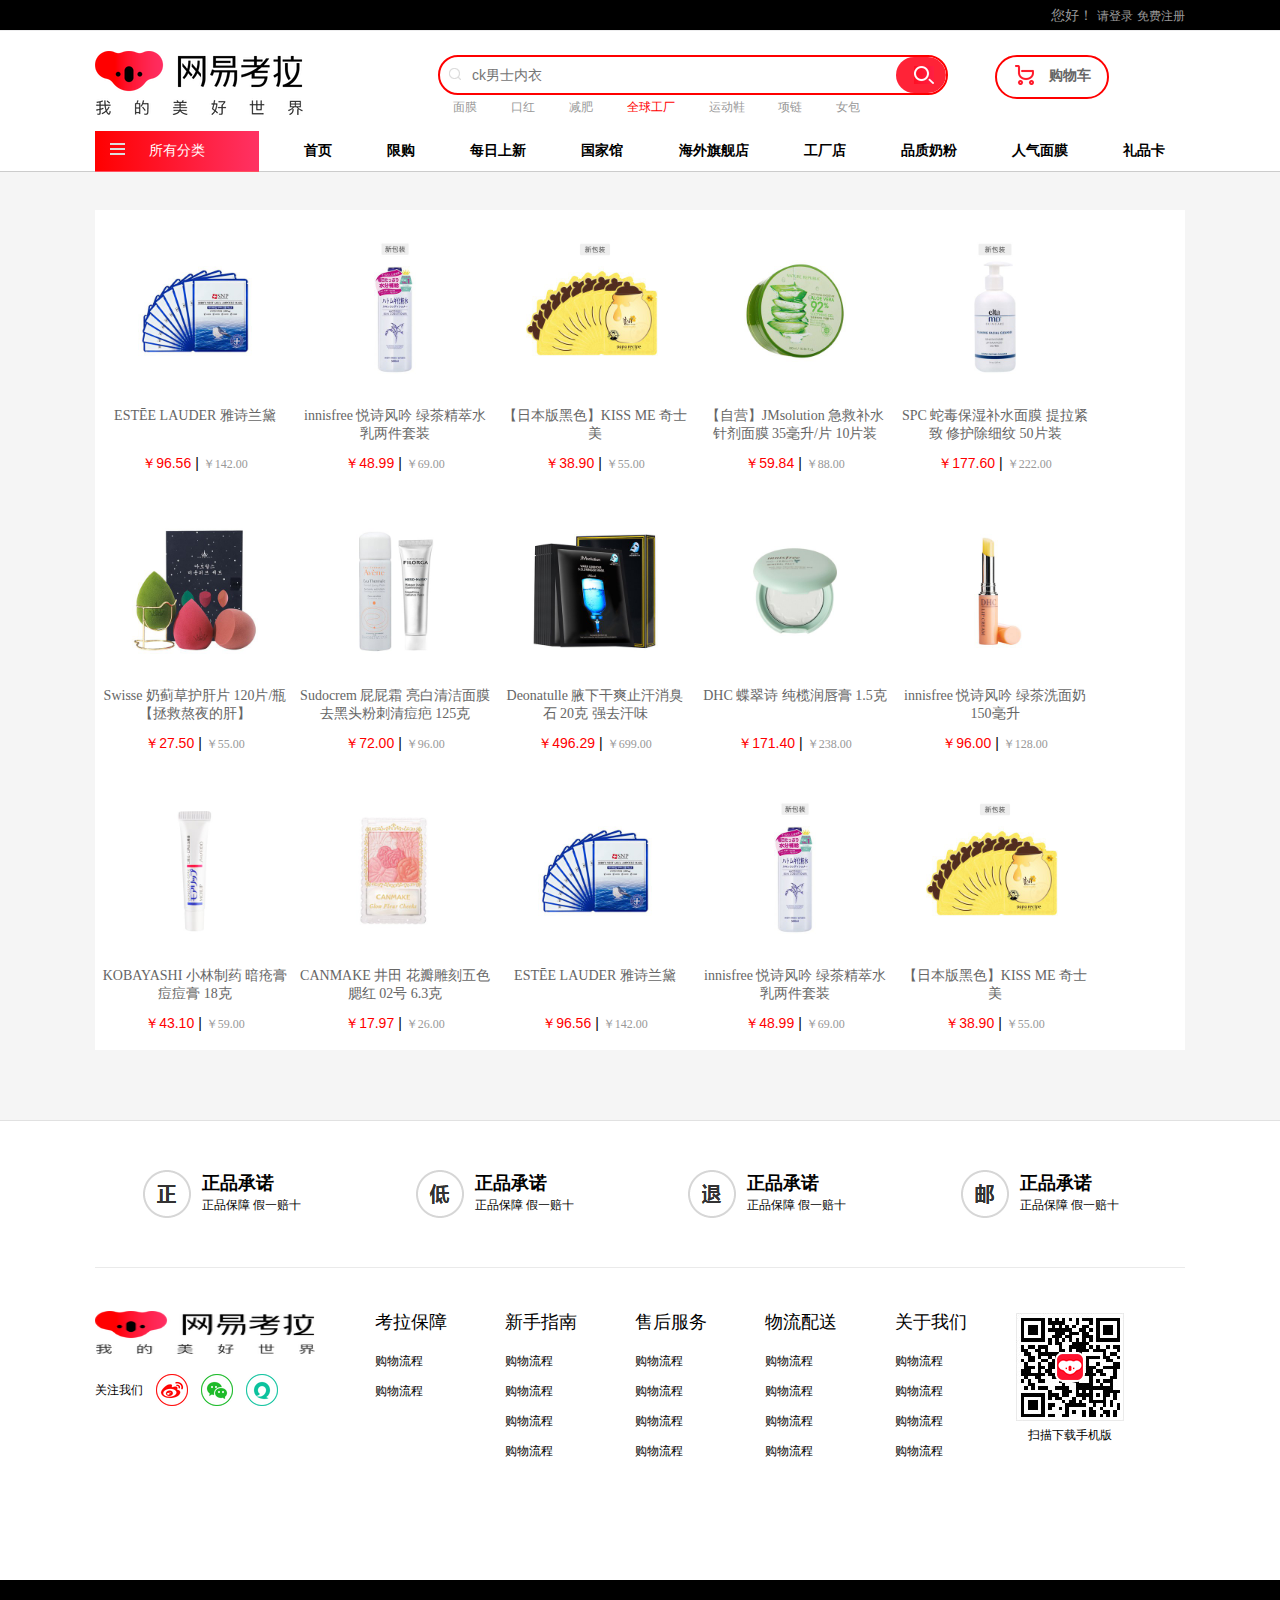
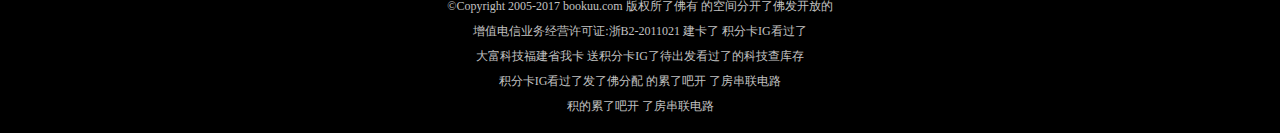
<file: merge/goods.html>
<!DOCTYPE html>
<html lang="en">
<head>
    <meta charset="UTF-8">
    <meta name="viewport" content="width=device-width, initial-scale=1.0">
    <meta http-equiv="X-UA-Compatible" content="ie=edge">
    <title>商品列表</title>
    <link rel="stylesheet" href="css/style.css"/>
    <link rel="stylesheet" href="server/css/style.css"/>
    <link rel="stylesheet" href="css/public.css"/>
    <link rel="stylesheet" href="css/goods.css"/>
</head>
<body>
    <header  class="floor">
        <div id="topNav" class="margin">
            <div class="login px-3">
                <span class="mr-3 denglu">您好！</span>
                <a href="login.html">请登录</a>
                <a href="register.html" class="ml-3 telephone">免费注册</a>
            </div>
        </div>
    </header>
    <div class="title margin">
        <div class="logo"><img src="imgs/logo.png"/></div>
        <div class="search">
            <div class="find">
                <i class="bg"></i>
                <input class="sea" type="search" placeholder="ck男士内衣">
                <span class="btn">
                    <img src="imgs/sear.png"/>
                </span>
            </div>
            <div class="hot">
                <a href="#">面膜</a>
                <a href="#">口红</a>
                <a href="#">减肥</a>
                <a href="#" class="fire">全球工厂</a>
                <a href="#">运动鞋</a>
                <a href="#">项链</a>
                <a href="#">女包</a>
            </div>
        </div>
        <div class="cart">
            <a href="car.html">
                <i class="bg"></i>
                <span>购物车</span>
            </a>
        </div>
    </div>
    <nav>
        <div class="margin">
            <div class="menu">
                <div class="sort">
                    <i class="bg"></i>
                    <span>所有分类</span>
                </div>
                <ul class="two">
                    <li>
                        <a href="#">
                            <i class="bg3 t1"></i>
                            <span>美容彩妆&nbsp;&nbsp;&nbsp;&nbsp;&nbsp;&nbsp;&nbsp;&nbsp;&gt;</span>
                        </a>
                        <div class="subMenu">
                            <div class="joinus">
                                <div class="box">
                                    <div class="beauty">
                                        <h6>护肤</h6>
                                        <ul>
                                            <li>卸妆</li>
                                            <li class="co">爽肤水</li>
                                            <li>精华</li>
                                            <li class="co">眼部护理</li>
                                            <li class="co">唇部护理</li>
                                            <li>手、足护理</li>
                                            <li class="co">爽肤水</li>
                                            <li>精华</li>
                                            <li class="co">眼部护理</li>
                                            <li class="co">唇部护理</li>
                                            <li>手、足护理</li>
                                        </ul>
                                    </div>
                                    <div class="beauty">
                                        <h6>护肤</h6>
                                        <ul>
                                            <li>卸妆</li>
                                            <li>爽肤水</li>
                                            <li class="co">爽肤水</li>
                                            <li>精华</li>
                                            <li class="co">眼部护理</li>
                                            <li class="co">唇部护理</li>
                                            <li>手、足护理</li>
                                            <li>精华</li>
                                            <li>眼部护理</li>
                                            <li>唇部护理</li>
                                            <li>手、足护理</li>
                                        </ul>
                                    </div>
                                </div>
                                <div class="box">
                                    <div class="beauty">
                                        <h6>护肤</h6>
                                        <ul>
                                            <li>卸妆</li>
                                            <li>爽肤水</li>
                                            <li>精华</li>
                                            <li class="co">爽肤水</li>
                                            <li>精华</li>
                                            <li class="co">眼部护理</li>
                                            <li class="co">唇部护理</li>
                                            <li>手、足护理</li>
                                            <li>眼部护理</li>
                                            <li>唇部护理</li>
                                            <li>手、足护理</li>
                                        </ul>
                                    </div>
                                    <div class="beauty">
                                        <h6>护肤</h6>
                                        <ul>
                                            <li>卸妆</li>
                                            <li class="co">爽肤水</li>
                                            <li>精华</li>
                                            <li class="co">眼部护理</li>
                                            <li class="co">唇部护理</li>
                                            <li>手、足护理</li>
                                            <li>爽肤水</li>
                                            <li>精华</li>
                                            <li>爽肤水</li>
                                            <li>精华</li>
                                            <li class="co">爽肤水</li>
                                            <li>精华</li>
                                            <li class="co">眼部护理</li>
                                            <li>眼部护理</li>
                                            <li>唇部护理</li>
                                            <li>手、足护理</li>
                                        </ul>
                                    </div>
                                </div>
                                <div class="box">
                                    <div class="beauty">
                                        <h6>香水、香氛</h6>
                                        <ul>
                                            <li>女士香水</li>
                                            <li>男士香水</li>
                                            <li>香水套装</li>
                                        </ul>
                                    </div>
                                </div>
                            </div>
                            <div class="brand">
                                <a href="#"><img class="b1 bg4"/></a>
                                <a href="#"><img class="b2 bg4"/></a>
                                <a href="#"><img class="b3 bg4"/></a>
                                <a href="#"><img class="b4 bg4"/></a>
                                <a href="#"><img class="b5 bg4"/></a>
                                <a href="#"><img class="b6 bg4"/></a>
                                <a href="#" class="bet"><img src="imgs/b7.jpg" class="bet"/></a>                               
                            </div>
                        </div>             
                    </li>
                    <li class="mac">
                        <a href="#">
                            <i class="bg3 t2"></i>
                            <span>母婴儿童&nbsp;&nbsp;&nbsp;&nbsp;&nbsp;&nbsp;&nbsp;&nbsp;&gt;</span>
                        </a>
                        <div class="subMenu">
                            <div class="joinus">
                                <div class="box">
                                    <div class="beauty">
                                        <h6>护肤</h6>
                                        <ul>
                                            <li>卸妆</li>
                                            <li class="co">爽肤水</li>
                                            <li>精华</li>
                                            <li class="co">眼部护理</li>
                                            <li class="co">唇部护理</li>
                                            <li>手、足护理</li>
                                            <li class="co">爽肤水</li>
                                            <li>精华</li>
                                            <li class="co">眼部护理</li>
                                            <li class="co">唇部护理</li>
                                            <li>手、足护理</li>
                                        </ul>
                                    </div>
                                    <div class="beauty">
                                        <h6>护肤</h6>
                                        <ul>
                                            <li>爽肤水</li>
                                            <li>精华</li>
                                            <li class="co">爽肤水</li>
                                            <li>精华</li>
                                            <li class="co">眼部护理</li>
                                            <li>卸妆</li>
                                            <li>爽肤水</li>
                                            <li class="co">爽肤水</li>
                                            <li>精华</li>
                                            <li class="co">眼部护理</li>
                                            <li class="co">唇部护理</li>
                                            <li>手、足护理</li>
                                            <li>精华</li>
                                            <li>眼部护理</li>
                                            <li>唇部护理</li>
                                            <li>手、足护理</li>
                                        </ul>
                                    </div>
                                </div>
                                <div class="box">
                                    <div class="beauty">
                                        <h6>护肤</h6>
                                        <ul>
                                            <li>卸妆</li>
                                            <li>爽肤水</li>
                                            <li>精华</li>
                                            <li class="co">爽肤水</li>
                                            <li>精华</li>
                                            <li class="co">眼部护理</li>
                                            <li class="co">唇部护理</li>
                                            <li>手、足护理</li>
                                            <li>眼部护理</li>
                                            <li>唇部护理</li>
                                            <li>手、足护理</li>
                                        </ul>
                                    </div>
                                    <div class="beauty">
                                        <h6>护肤</h6>
                                        <ul>
                                            <li>卸妆</li>
                                            <li class="co">爽肤水</li>
                                            <li>精华</li>
                                            <li class="co">眼部护理</li>
                                            <li class="co">唇部护理</li>
                                            <li>手、足护理</li>
                                            <li>爽肤水</li>
                                            <li>精华</li>
                                            <li>爽肤水</li>
                                            <li>精华</li>
                                            <li class="co">爽肤水</li>
                                            <li>精华</li>
                                            <li class="co">眼部护理</li>
                                            <li>眼部护理</li>
                                            <li>唇部护理</li>
                                            <li>手、足护理</li>
                                        </ul>
                                    </div>
                                </div>
                                <div class="box">
                                    <div class="beauty">
                                        <h6>香水、香氛</h6>
                                        <ul>
                                            <li>女士香水</li>
                                            <li>男士香水</li>
                                            <li>香水套装</li>
                                        </ul>
                                    </div>
                                </div>
                            </div>
                            <div class="brand">
                                <a href="#"><img class="b1 bg4"/></a>
                                <a href="#"><img class="b2 bg4"/></a>
                                <a href="#"><img class="b3 bg4"/></a>
                                <a href="#"><img class="b4 bg4"/></a>
                                <a href="#"><img class="b5 bg4"/></a>
                                <a href="#"><img class="b6 bg4"/></a>
                                <a href="#" class="bet"><img src="imgs/b7.jpg" class="bet"/></a>                               
                            </div>
                        </div>
                    </li>
                    <li class="health">
                        <a href="#">
                            <i class="bg3 t3"></i>
                            <span>营养保健&nbsp;&nbsp;&nbsp;&nbsp;&nbsp;&nbsp;&nbsp;&nbsp;&gt;</span>
                        </a>
                        <div class="subMenu">
                            <div class="joinus">
                                <div class="box">
                                    <div class="beauty">
                                        <h6>护肤</h6>
                                        <ul>
                                            <li>卸妆</li>
                                            <li class="co">爽肤水</li>
                                            <li>精华</li>
                                            <li class="co">眼部护理</li>
                                            <li class="co">唇部护理</li>
                                            <li>手、足护理</li>
                                            <li class="co">爽肤水</li>
                                            <li>精华</li>
                                            <li class="co">眼部护理</li>
                                            <li class="co">唇部护理</li>
                                            <li>手、足护理</li>
                                        </ul>
                                    </div>
                                    <div class="beauty">
                                        <h6>护肤</h6>
                                        <ul>
                                            <li>卸妆</li>
                                            <li>爽肤水</li>
                                            <li class="co">爽肤水</li>
                                            <li>精华</li>
                                            <li class="co">眼部护理</li>
                                            <li class="co">唇部护理</li>
                                            <li>手、足护理</li>
                                            <li>精华</li>
                                            <li>爽肤水</li>
                                            <li>精华</li>
                                            <li class="co">爽肤水</li>
                                            <li>精华</li>
                                            <li class="co">眼部护理</li>
                                            <li>眼部护理</li>
                                            <li>唇部护理</li>
                                            <li>手、足护理</li>
                                        </ul>
                                    </div>
                                </div>
                                <div class="box">
                                    <div class="beauty">
                                        <h6>滋补养身</h6>
                                        <ul>
                                            <li>卸妆</li>
                                            <li>爽肤水</li>
                                            <li>精华</li>
                                            <li class="co">爽肤水</li>
                                            <li>精华</li>
                                            <li class="co">眼部护理</li>
                                            <li>爽肤水</li>
                                            <li>精华</li>
                                            <li class="co">爽肤水</li>
                                            <li>精华</li>
                                            <li class="co">眼部护理</li>
                                            <li class="co">唇部护理</li>
                                            <li>手、足护理</li>
                                            <li>眼部护理</li>
                                            <li>爽肤水</li>
                                            <li>精华</li>
                                            <li class="co">爽肤水</li>
                                            <li>精华</li>
                                            <li class="co">眼部护理</li>
                                            <li>唇部护理</li>
                                            <li>手、足护理</li>
                                        </ul>
                                    </div>
                                    <div class="beauty">
                                        <h6>关爱爸妈</h6>
                                        <ul>
                                            <li>卸妆</li>
                                            <li class="co">爽肤水</li>
                                            <li>精华</li>
                                            <li class="co">眼部护理</li>
                                            <li class="co">唇部护理</li>
                                            <li>手、足护理</li>
                                            <li>爽肤水</li>
                                            <li>精华</li>
                                            <li>眼部护理</li>
                                            <li>唇部护理</li>
                                            <li>手、足护理</li>
                                        </ul>
                                    </div>
                                </div>
                                <div class="box">
                                    <div class="beauty">
                                        <h6>香水、香氛</h6>
                                        <ul>
                                            <li>女士香水</li>
                                            <li>男士香水</li>
                                            <li>香水套装</li>
                                        </ul>
                                    </div>
                                </div>
                            </div>
                            <div class="brand">
                                <a href="#"><img class="b1 bg4"/></a>
                                <a href="#"><img class="b2 bg4"/></a>
                                <a href="#"><img class="b3 bg4"/></a>
                                <a href="#"><img class="b4 bg4"/></a>
                                <a href="#"><img class="b5 bg4"/></a>
                                <a href="#"><img class="b6 bg4"/></a>
                                <a href="#" class="bet"><img src="imgs/b7.jpg" class="bet"/></a>                               
                            </div>
                        </div>
                    </li>
                    <li class="dev">
                        <a href="#">
                            <i class="bg3 t4"></i>
                            <span>数码家电&nbsp;&nbsp;&nbsp;&nbsp;&nbsp;&nbsp;&nbsp;&nbsp;&gt;</span>
                        </a>
                        <div class="subMenu">
                            <div class="joinus">
                                <div class="box">
                                    <div class="beauty">
                                        <h6>手机、配件</h6>
                                        <ul>
                                            <li>卸妆</li>
                                            <li class="co">爽肤水</li>
                                            <li>精华</li>
                                            <li class="co">眼部护理</li>
                                            <li class="co">唇部护理</li>
                                            <li>手、足护理</li>
                                            <li class="co">爽肤水</li>
                                            <li>精华</li>
                                            <li class="co">眼部护理</li>
                                            <li class="co">唇部护理</li>
                                            <li>手、足护理</li>
                                        </ul>
                                    </div>
                                    <div class="beauty">
                                        <h6>生活电器</h6>
                                        <ul>
                                            <li>卸妆</li>
                                            <li>爽肤水</li>
                                            <li class="co">爽肤水</li>
                                            <li>精华</li>
                                            <li class="co">眼部护理</li>
                                            <li class="co">唇部护理</li>
                                            <li>手、足护理</li>
                                            <li>精华</li>
                                            <li>眼部护理</li>
                                            <li>唇部护理</li>
                                            <li>手、足护理</li>
                                        </ul>
                                    </div>
                                </div>
                                <div class="box">
                                    <div class="beauty">
                                        <h6>护肤</h6>
                                        <ul>
                                            <li>卸妆</li>
                                            <li>爽肤水</li>
                                            <li>精华</li>
                                            <li class="co">爽肤水</li>
                                            <li>精华</li>
                                            <li class="co">眼部护理</li>
                                            <li class="co">唇部护理</li>
                                            <li>手、足护理</li>
                                            <li>眼部护理</li>
                                            <li>唇部护理</li>
                                            <li>手、足护理</li>
                                        </ul>
                                    </div>
                                    <div class="beauty">
                                        <h6>护肤</h6>
                                        <ul>
                                            <li>卸妆</li>
                                            <li class="co">爽肤水</li>
                                            <li>精华</li>
                                            <li class="co">眼部护理</li>
                                            <li class="co">唇部护理</li>
                                            <li>手、足护理</li>
                                            <li>爽肤水</li>
                                            <li>精华</li>
                                            <li>爽肤水</li>
                                            <li>精华</li>
                                            <li class="co">爽肤水</li>
                                            <li>精华</li>
                                            <li class="co">眼部护理</li>
                                            <li>眼部护理</li>
                                            <li>唇部护理</li>
                                            <li>手、足护理</li>
                                        </ul>
                                    </div>
                                </div>
                                <div class="box">
                                    <div class="beauty">
                                        <h6>香水、香氛</h6>
                                        <ul>
                                            <li>女士香水</li>
                                            <li>男士香水</li>
                                            <li>香水套装</li>
                                        </ul>
                                    </div>
                                </div>
                            </div>
                            <div class="brand">
                                <a href="#"><img class="b1 bg4"/></a>
                                <a href="#"><img class="b2 bg4"/></a>
                                <a href="#"><img class="b3 bg4"/></a>
                                <a href="#"><img class="b4 bg4"/></a>
                                <a href="#"><img class="b5 bg4"/></a>
                                <a href="#"><img class="b6 bg4"/></a>
                                <a href="#" class="bet"><img src="imgs/b7.jpg" class="bet"/></a>                               
                            </div>
                        </div>
                    </li>
                    <li class="dry">
                        <a href="#">
                            <i class="bg3 t5"></i>
                            <span>个人洗护&nbsp;&nbsp;&nbsp;&nbsp;&nbsp;&nbsp;&nbsp;&nbsp;&gt;</span>
                        </a>
                        <div class="subMenu">
                                <div class="joinus">
                                    <div class="box">
                                        <div class="beauty">
                                            <h6>护肤</h6>
                                            <ul>
                                                <li>卸妆</li>
                                                <li class="co">爽肤水</li>
                                                <li>精华</li>
                                                <li class="co">眼部护理</li>
                                                <li class="co">唇部护理</li>
                                                <li>手、足护理</li>
                                                <li class="co">爽肤水</li>
                                                <li>精华</li>
                                                <li class="co">眼部护理</li>
                                                <li class="co">唇部护理</li>
                                                <li>手、足护理</li>
                                            </ul>
                                        </div>
                                        <div class="beauty">
                                            <h6>护肤</h6>
                                            <ul>
                                                <li>卸妆</li>
                                                <li>爽肤水</li>
                                                <li class="co">爽肤水</li>
                                                <li>精华</li>
                                                <li class="co">眼部护理</li>
                                                <li class="co">唇部护理</li>
                                                <li>手、足护理</li>
                                                <li>精华</li>
                                                <li>眼部护理</li>
                                                <li>唇部护理</li>
                                                <li>手、足护理</li>
                                            </ul>
                                        </div>
                                    </div>
                                    <div class="box">
                                        <div class="beauty">
                                            <h6>护肤</h6>
                                            <ul>
                                                <li>卸妆</li>
                                                <li>爽肤水</li>
                                                <li>精华</li>
                                                <li class="co">爽肤水</li>
                                                <li>精华</li>
                                                <li class="co">眼部护理</li>
                                                <li class="co">唇部护理</li>
                                                <li>手、足护理</li>
                                                <li>眼部护理</li>
                                                <li>唇部护理</li>
                                                <li>手、足护理</li>
                                            </ul>
                                        </div>
                                        <div class="beauty">
                                            <h6>护肤</h6>
                                            <ul>
                                                <li>卸妆</li>
                                                <li class="co">爽肤水</li>
                                                <li>精华</li>
                                                <li class="co">眼部护理</li>
                                                <li class="co">唇部护理</li>
                                                <li>手、足护理</li>
                                                <li>爽肤水</li>
                                                <li>精华</li>
                                                <li>爽肤水</li>
                                                <li>精华</li>
                                                <li class="co">爽肤水</li>
                                                <li>精华</li>
                                                <li class="co">眼部护理</li>
                                                <li>眼部护理</li>
                                                <li>唇部护理</li>
                                                <li>手、足护理</li>
                                            </ul>
                                        </div>
                                    </div>
                                    <div class="box">
                                        <div class="beauty">
                                            <h6>香水、香氛</h6>
                                            <ul>
                                                <li>女士香水</li>
                                                <li>男士香水</li>
                                                <li>香水套装</li>
                                            </ul>
                                        </div>
                                    </div>
                                </div>
                                <div class="brand">
                                    <a href="#"><img class="b1 bg4"/></a>
                                    <a href="#"><img class="b2 bg4"/></a>
                                    <a href="#"><img class="b3 bg4"/></a>
                                    <a href="#"><img class="b4 bg4"/></a>
                                    <a href="#"><img class="b5 bg4"/></a>
                                    <a href="#"><img class="b6 bg4"/></a>
                                    <a href="#" class="bet"><img src="imgs/b7.jpg" class="bet"/></a>                               
                                </div>
                            </div>
                    </li>
                    <li class="duds">
                        <a href="#">
                            <i class="bg3 t6"></i>
                            <span>服饰鞋靴&nbsp;&nbsp;&nbsp;&nbsp;&nbsp;&nbsp;&nbsp;&nbsp;&gt;</span>
                        </a>
                        <div class="subMenu">
                                <div class="joinus">
                                    <div class="box">
                                        <div class="beauty">
                                            <h6>护肤</h6>
                                            <ul>
                                                <li>卸妆</li>
                                                <li class="co">爽肤水</li>
                                                <li>精华</li>
                                                <li class="co">眼部护理</li>
                                                <li class="co">唇部护理</li>
                                                <li>手、足护理</li>
                                                <li class="co">爽肤水</li>
                                                <li>精华</li>
                                                <li class="co">眼部护理</li>
                                                <li class="co">唇部护理</li>
                                                <li>手、足护理</li>
                                            </ul>
                                        </div>
                                        <div class="beauty">
                                            <h6>护肤</h6>
                                            <ul>
                                                <li>卸妆</li>
                                                <li>爽肤水</li>
                                                <li class="co">爽肤水</li>
                                                <li>精华</li>
                                                <li class="co">眼部护理</li>
                                                <li class="co">唇部护理</li>
                                                <li>手、足护理</li>
                                                <li>精华</li>
                                                <li>眼部护理</li>
                                                <li>唇部护理</li>
                                                <li>手、足护理</li>
                                            </ul>
                                        </div>
                                    </div>
                                    <div class="box">
                                        <div class="beauty">
                                            <h6>护肤</h6>
                                            <ul>
                                                <li>卸妆</li>
                                                <li>爽肤水</li>
                                                <li>精华</li>
                                                <li class="co">爽肤水</li>
                                                <li>精华</li>
                                                <li class="co">眼部护理</li>
                                                <li class="co">唇部护理</li>
                                                <li>手、足护理</li>
                                                <li>眼部护理</li>
                                                <li>唇部护理</li>
                                                <li>手、足护理</li>
                                            </ul>
                                        </div>
                                        <div class="beauty">
                                            <h6>护肤</h6>
                                            <ul>
                                                <li>卸妆</li>
                                                <li class="co">爽肤水</li>
                                                <li>精华</li>
                                                <li class="co">眼部护理</li>
                                                <li class="co">唇部护理</li>
                                                <li>手、足护理</li>
                                                <li>爽肤水</li>
                                                <li>精华</li>
                                                <li>爽肤水</li>
                                                <li>精华</li>
                                                <li class="co">爽肤水</li>
                                                <li>精华</li>
                                                <li class="co">眼部护理</li>
                                                <li>眼部护理</li>
                                                <li>唇部护理</li>
                                                <li>手、足护理</li>
                                            </ul>
                                        </div>
                                    </div>
                                    <div class="box">
                                        <div class="beauty">
                                            <h6>香水、香氛</h6>
                                            <ul>
                                                <li>女士香水</li>
                                                <li>男士香水</li>
                                                <li>香水套装</li>
                                            </ul>
                                        </div>
                                    </div>
                                </div>
                                <div class="brand">
                                    <a href="#"><img class="b1 bg4"/></a>
                                    <a href="#"><img class="b2 bg4"/></a>
                                    <a href="#"><img class="b3 bg4"/></a>
                                    <a href="#"><img class="b4 bg4"/></a>
                                    <a href="#"><img class="b5 bg4"/></a>
                                    <a href="#"><img class="b6 bg4"/></a>
                                    <a href="#" class="bet"><img src="imgs/b7.jpg" class="bet"/></a>                               
                                </div>
                            </div>
                    </li>
                    <li class="sports">
                        <a href="#">
                            <i class="bg3 t7"></i>
                            <span>运动户外&nbsp;&nbsp;&nbsp;&nbsp;&nbsp;&nbsp;&nbsp;&nbsp;&gt;</span>
                        </a>
                        <div class="subMenu">
                                <div class="joinus">
                                    <div class="box">
                                        <div class="beauty">
                                            <h6>护肤</h6>
                                            <ul>
                                                <li>卸妆</li>
                                                <li class="co">爽肤水</li>
                                                <li>精华</li>
                                                <li class="co">眼部护理</li>
                                                <li class="co">唇部护理</li>
                                                <li>手、足护理</li>
                                                <li class="co">爽肤水</li>
                                                <li>精华</li>
                                                <li class="co">眼部护理</li>
                                                <li class="co">唇部护理</li>
                                                <li>手、足护理</li>
                                            </ul>
                                        </div>
                                        <div class="beauty">
                                            <h6>护肤</h6>
                                            <ul>
                                                <li>卸妆</li>
                                                <li>爽肤水</li>
                                                <li class="co">爽肤水</li>
                                                <li>精华</li>
                                                <li class="co">眼部护理</li>
                                                <li class="co">唇部护理</li>
                                                <li>手、足护理</li>
                                                <li>精华</li>
                                                <li>眼部护理</li>
                                                <li>唇部护理</li>
                                                <li>手、足护理</li>
                                            </ul>
                                        </div>
                                    </div>
                                    <div class="box">
                                        <div class="beauty">
                                            <h6>护肤</h6>
                                            <ul>
                                                <li>卸妆</li>
                                                <li>爽肤水</li>
                                                <li>精华</li>
                                                <li class="co">爽肤水</li>
                                                <li>精华</li>
                                                <li class="co">眼部护理</li>
                                                <li class="co">唇部护理</li>
                                                <li>手、足护理</li>
                                                <li>眼部护理</li>
                                                <li>唇部护理</li>
                                                <li>手、足护理</li>
                                            </ul>
                                        </div>
                                        <div class="beauty">
                                            <h6>护肤</h6>
                                            <ul>
                                                <li>卸妆</li>
                                                <li class="co">爽肤水</li>
                                                <li>精华</li>
                                                <li class="co">眼部护理</li>
                                                <li class="co">唇部护理</li>
                                                <li>手、足护理</li>
                                                <li>爽肤水</li>
                                                <li>精华</li>
                                                <li>爽肤水</li>
                                                <li>精华</li>
                                                <li class="co">爽肤水</li>
                                                <li>精华</li>
                                                <li class="co">眼部护理</li>
                                                <li>眼部护理</li>
                                                <li>唇部护理</li>
                                                <li>手、足护理</li>
                                            </ul>
                                        </div>
                                    </div>
                                    <div class="box">
                                        <div class="beauty">
                                            <h6>香水、香氛</h6>
                                            <ul>
                                                <li>女士香水</li>
                                                <li>男士香水</li>
                                                <li>香水套装</li>
                                            </ul>
                                        </div>
                                    </div>
                                </div>
                                <div class="brand">
                                    <a href="#"><img class="b1 bg4"/></a>
                                    <a href="#"><img class="b2 bg4"/></a>
                                    <a href="#"><img class="b3 bg4"/></a>
                                    <a href="#"><img class="b4 bg4"/></a>
                                    <a href="#"><img class="b5 bg4"/></a>
                                    <a href="#"><img class="b6 bg4"/></a>
                                    <a href="#" class="bet"><img src="imgs/b7.jpg" class="bet"/></a>                               
                                </div>
                            </div>
                    </li>
                    <li class="watch">
                        <a href="#">
                            <i class="bg3 t8"></i>
                            <span>手表配饰&nbsp;&nbsp;&nbsp;&nbsp;&nbsp;&nbsp;&nbsp;&nbsp;&gt;</span>
                        </a>
                        <div class="subMenu">
                                <div class="joinus">
                                    <div class="box">
                                        <div class="beauty">
                                            <h6>护肤</h6>
                                            <ul>
                                                <li>卸妆</li>
                                                <li class="co">爽肤水</li>
                                                <li>精华</li>
                                                <li class="co">眼部护理</li>
                                                <li class="co">唇部护理</li>
                                                <li>手、足护理</li>
                                                <li class="co">爽肤水</li>
                                                <li>精华</li>
                                                <li class="co">眼部护理</li>
                                                <li class="co">唇部护理</li>
                                                <li>手、足护理</li>
                                            </ul>
                                        </div>
                                        <div class="beauty">
                                            <h6>护肤</h6>
                                            <ul>
                                                <li>卸妆</li>
                                                <li>爽肤水</li>
                                                <li class="co">爽肤水</li>
                                                <li>精华</li>
                                                <li class="co">眼部护理</li>
                                                <li class="co">唇部护理</li>
                                                <li>手、足护理</li>
                                                <li>精华</li>
                                                <li>眼部护理</li>
                                                <li>唇部护理</li>
                                                <li>手、足护理</li>
                                            </ul>
                                        </div>
                                    </div>
                                    <div class="box">
                                        <div class="beauty">
                                            <h6>护肤</h6>
                                            <ul>
                                                <li>卸妆</li>
                                                <li>爽肤水</li>
                                                <li>精华</li>
                                                <li class="co">爽肤水</li>
                                                <li>精华</li>
                                                <li class="co">眼部护理</li>
                                                <li class="co">唇部护理</li>
                                                <li>手、足护理</li>
                                                <li>眼部护理</li>
                                                <li>唇部护理</li>
                                                <li>手、足护理</li>
                                            </ul>
                                        </div>
                                        <div class="beauty">
                                            <h6>护肤</h6>
                                            <ul>
                                                <li>卸妆</li>
                                                <li class="co">爽肤水</li>
                                                <li>精华</li>
                                                <li class="co">眼部护理</li>
                                                <li class="co">唇部护理</li>
                                                <li>手、足护理</li>
                                                <li>爽肤水</li>
                                                <li>精华</li>
                                                <li>爽肤水</li>
                                                <li>精华</li>
                                                <li class="co">爽肤水</li>
                                                <li>精华</li>
                                                <li class="co">眼部护理</li>
                                                <li>眼部护理</li>
                                                <li>唇部护理</li>
                                                <li>手、足护理</li>
                                            </ul>
                                        </div>
                                    </div>
                                    <div class="box">
                                        <div class="beauty">
                                            <h6>香水、香氛</h6>
                                            <ul>
                                                <li>女士香水</li>
                                                <li>男士香水</li>
                                                <li>香水套装</li>
                                            </ul>
                                        </div>
                                    </div>
                                </div>
                                <div class="brand">
                                    <a href="#"><img class="b1 bg4"/></a>
                                    <a href="#"><img class="b2 bg4"/></a>
                                    <a href="#"><img class="b3 bg4"/></a>
                                    <a href="#"><img class="b4 bg4"/></a>
                                    <a href="#"><img class="b5 bg4"/></a>
                                    <a href="#"><img class="b6 bg4"/></a>
                                    <a href="#" class="bet"><img src="imgs/b7.jpg" class="bet"/></a>                               
                                </div>
                            </div>
                    </li>
                    <li class="luxury">
                        <a href="#">
                            <i class="bg3 t9"></i>
                            <span>轻奢&nbsp;&nbsp;&nbsp;&nbsp;&nbsp;&nbsp;&nbsp;&nbsp;&nbsp;&nbsp;&nbsp;&nbsp;&nbsp;&nbsp;&nbsp;&nbsp;&gt;</span>
                        </a>
                        <div class="subMenu">
                                <div class="joinus">
                                    <div class="box">
                                        <div class="beauty">
                                            <h6>护肤</h6>
                                            <ul>
                                                <li>卸妆</li>
                                                <li class="co">爽肤水</li>
                                                <li>精华</li>
                                                <li class="co">眼部护理</li>
                                                <li class="co">唇部护理</li>
                                                <li>手、足护理</li>
                                                <li class="co">爽肤水</li>
                                                <li>精华</li>
                                                <li class="co">眼部护理</li>
                                                <li class="co">唇部护理</li>
                                                <li>手、足护理</li>
                                            </ul>
                                        </div>
                                        <div class="beauty">
                                            <h6>护肤</h6>
                                            <ul>
                                                <li>卸妆</li>
                                                <li>爽肤水</li>
                                                <li class="co">爽肤水</li>
                                                <li>精华</li>
                                                <li class="co">眼部护理</li>
                                                <li class="co">唇部护理</li>
                                                <li>手、足护理</li>
                                                <li>精华</li>
                                                <li>眼部护理</li>
                                                <li>唇部护理</li>
                                                <li>手、足护理</li>
                                            </ul>
                                        </div>
                                    </div>
                                    <div class="box">
                                        <div class="beauty">
                                            <h6>护肤</h6>
                                            <ul>
                                                <li>卸妆</li>
                                                <li>爽肤水</li>
                                                <li>精华</li>
                                                <li class="co">爽肤水</li>
                                                <li>精华</li>
                                                <li class="co">眼部护理</li>
                                                <li class="co">唇部护理</li>
                                                <li>手、足护理</li>
                                                <li>眼部护理</li>
                                                <li>唇部护理</li>
                                                <li>手、足护理</li>
                                            </ul>
                                        </div>
                                        <div class="beauty">
                                            <h6>护肤</h6>
                                            <ul>
                                                <li>卸妆</li>
                                                <li class="co">爽肤水</li>
                                                <li>精华</li>
                                                <li class="co">眼部护理</li>
                                                <li class="co">唇部护理</li>
                                                <li>手、足护理</li>
                                                <li>爽肤水</li>
                                                <li>精华</li>
                                                <li>爽肤水</li>
                                                <li>精华</li>
                                                <li class="co">爽肤水</li>
                                                <li>精华</li>
                                                <li class="co">眼部护理</li>
                                                <li>眼部护理</li>
                                                <li>唇部护理</li>
                                                <li>手、足护理</li>
                                            </ul>
                                        </div>
                                    </div>
                                    <div class="box">
                                        <div class="beauty">
                                            <h6>香水、香氛</h6>
                                            <ul>
                                                <li>女士香水</li>
                                                <li>男士香水</li>
                                                <li>香水套装</li>
                                            </ul>
                                        </div>
                                    </div>
                                </div>
                                <div class="brand">
                                    <a href="#"><img class="b1 bg4"/></a>
                                    <a href="#"><img class="b2 bg4"/></a>
                                    <a href="#"><img class="b3 bg4"/></a>
                                    <a href="#"><img class="b4 bg4"/></a>
                                    <a href="#"><img class="b5 bg4"/></a>
                                    <a href="#"><img class="b6 bg4"/></a>
                                    <a href="#" class="bet"><img src="imgs/b7.jpg" class="bet"/></a>                               
                                </div>
                            </div>
                    </li>
                    <li class="life">
                        <a href="#">
                            <i class="bg3 t10"></i>
                            <span>家居生活&nbsp;&nbsp;&nbsp;&nbsp;&nbsp;&nbsp;&nbsp;&nbsp;&gt;</span>
                        </a>
                        <div class="subMenu">
                                <div class="joinus">
                                    <div class="box">
                                        <div class="beauty">
                                            <h6>护肤</h6>
                                            <ul>
                                                <li>卸妆</li>
                                                <li class="co">爽肤水</li>
                                                <li>精华</li>
                                                <li class="co">眼部护理</li>
                                                <li class="co">唇部护理</li>
                                                <li>手、足护理</li>
                                                <li class="co">爽肤水</li>
                                                <li>精华</li>
                                                <li class="co">眼部护理</li>
                                                <li class="co">唇部护理</li>
                                                <li>手、足护理</li>
                                            </ul>
                                        </div>
                                        <div class="beauty">
                                            <h6>护肤</h6>
                                            <ul>
                                                <li>卸妆</li>
                                                <li>爽肤水</li>
                                                <li class="co">爽肤水</li>
                                                <li>精华</li>
                                                <li class="co">眼部护理</li>
                                                <li class="co">唇部护理</li>
                                                <li>手、足护理</li>
                                                <li>精华</li>
                                                <li>眼部护理</li>
                                                <li>唇部护理</li>
                                                <li>手、足护理</li>
                                            </ul>
                                        </div>
                                    </div>
                                    <div class="box">
                                        <div class="beauty">
                                            <h6>护肤</h6>
                                            <ul>
                                                <li>卸妆</li>
                                                <li>爽肤水</li>
                                                <li>精华</li>
                                                <li class="co">爽肤水</li>
                                                <li>精华</li>
                                                <li class="co">眼部护理</li>
                                                <li class="co">唇部护理</li>
                                                <li>手、足护理</li>
                                                <li>眼部护理</li>
                                                <li>唇部护理</li>
                                                <li>手、足护理</li>
                                            </ul>
                                        </div>
                                        <div class="beauty">
                                            <h6>护肤</h6>
                                            <ul>
                                                <li>卸妆</li>
                                                <li class="co">爽肤水</li>
                                                <li>精华</li>
                                                <li class="co">眼部护理</li>
                                                <li class="co">唇部护理</li>
                                                <li>手、足护理</li>
                                                <li>爽肤水</li>
                                                <li>精华</li>
                                                <li>爽肤水</li>
                                                <li>精华</li>
                                                <li class="co">爽肤水</li>
                                                <li>精华</li>
                                                <li class="co">眼部护理</li>
                                                <li>眼部护理</li>
                                                <li>唇部护理</li>
                                                <li>手、足护理</li>
                                            </ul>
                                        </div>
                                    </div>
                                    <div class="box">
                                        <div class="beauty">
                                            <h6>香水、香氛</h6>
                                            <ul>
                                                <li>女士香水</li>
                                                <li>男士香水</li>
                                                <li>香水套装</li>
                                            </ul>
                                        </div>
                                    </div>
                                </div>
                                <div class="brand">
                                    <a href="#"><img class="b1 bg4"/></a>
                                    <a href="#"><img class="b2 bg4"/></a>
                                    <a href="#"><img class="b3 bg4"/></a>
                                    <a href="#"><img class="b4 bg4"/></a>
                                    <a href="#"><img class="b5 bg4"/></a>
                                    <a href="#"><img class="b6 bg4"/></a>
                                    <a href="#" class="bet"><img src="imgs/b7.jpg" class="bet"/></a>                               
                                </div>
                            </div>
                    </li>
                    <li class="food">
                        <a href="#">
                            <i class="bg3 t11"></i>
                            <span>环球美食&nbsp;&nbsp;&nbsp;&nbsp;&nbsp;&nbsp;&nbsp;&nbsp;&gt;</span>
                        </a>
                        <div class="subMenu">
                                <div class="joinus">
                                    <div class="box">
                                        <div class="beauty">
                                            <h6>护肤</h6>
                                            <ul>
                                                <li>卸妆</li>
                                                <li class="co">爽肤水</li>
                                                <li>精华</li>
                                                <li class="co">眼部护理</li>
                                                <li class="co">唇部护理</li>
                                                <li>手、足护理</li>
                                                <li>爽肤水</li>
                                                <li>精华</li>
                                                <li class="co">眼部护理</li>
                                                <li class="co">唇部护理</li>
                                                <li>手、足护理</li>
                                                <li class="co">爽肤水</li>
                                                <li>精华</li>
                                                <li class="co">眼部护理</li>
                                                <li class="co">唇部护理</li>
                                                <li>手、足护理</li>
                                            </ul>
                                        </div>
                                        <div class="beauty">
                                            <h6>护肤</h6>
                                            <ul>
                                                <li>卸妆</li>
                                                <li>爽肤水</li>
                                                <li class="co">爽肤水</li>
                                                <li>精华</li>
                                                <li class="co">眼部护理</li>
                                                <li class="co">唇部护理</li>
                                                <li>手、足护理</li>
                                                <li>精华</li>
                                                <li>眼部护理</li>
                                                <li>唇部护理</li>
                                                <li>手、足护理</li>
                                            </ul>
                                        </div>
                                    </div>
                                    <div class="box">
                                        <div class="beauty">
                                            <h6>护肤</h6>
                                            <ul>
                                                <li>卸妆</li>
                                                <li>爽肤水</li>
                                                <li class="co">眼部护理</li>
                                                <li class="co">唇部护理</li>
                                                <li>手、足护理</li>
                                                <li>爽肤水</li>
                                                <li>精华</li>
                                                <li>精华</li>
                                                <li class="co">爽肤水</li>
                                                <li>精华</li>
                                                <li class="co">眼部护理</li>
                                                <li class="co">唇部护理</li>
                                                <li>手、足护理</li>
                                                <li>眼部护理</li>
                                                <li>唇部护理</li>
                                                <li>手、足护理</li>
                                            </ul>
                                        </div>
                                        <div class="beauty">
                                            <h6>护肤</h6>
                                            <ul>
                                                <li>卸妆</li>
                                                <li class="co">爽肤水</li>
                                                <li>精华</li>
                                                <li class="co">眼部护理</li>
                                                <li class="co">唇部护理</li>
                                                <li>手、足护理</li>
                                                <li>爽肤水</li>
                                                <li>精华</li>
                                                <li>爽肤水</li>
                                                <li>精华</li>
                                                <li class="co">爽肤水</li>
                                                <li>精华</li>
                                                <li class="co">眼部护理</li>
                                                <li>眼部护理</li>
                                                <li>唇部护理</li>
                                                <li>手、足护理</li>
                                            </ul>
                                        </div>
                                    </div>
                                    <div class="box">
                                        <div class="beauty">
                                            <h6>香水、香氛</h6>
                                            <ul>
                                                <li>女士香水</li>
                                                <li>男士香水</li>
                                                <li>香水套装</li>
                                            </ul>
                                        </div>
                                    </div>
                                </div>
                                <div class="brand">
                                    <a href="#"><img class="b1 bg4"/></a>
                                    <a href="#"><img class="b2 bg4"/></a>
                                    <a href="#"><img class="b3 bg4"/></a>
                                    <a href="#"><img class="b4 bg4"/></a>
                                    <a href="#"><img class="b5 bg4"/></a>
                                    <a href="#"><img class="b6 bg4"/></a>
                                    <a href="#" class="bet"><img src="imgs/b7.jpg" class="bet"/></a>                               
                                </div>
                            </div>
                    </li>
                </ul>
            </div>
            <ul class="navTop">
                <li><a href="index.html">首页</a></li>
                <li><a href="goods.html">限购</a></li>
                <li><a href="goods.html">每日上新</a></li>
                <li><a href="goods.html">国家馆</a></li>
                <li><a href="goods.html">海外旗舰店</a></li>
                <li><a href="goods.html">工厂店</a></li>
                <li><a href="goods.html">品质奶粉</a></li>
                <li><a href="goods.html">人气面膜</a></li>
                <li><a href="goods.html">礼品卡</a></li>          
            </ul>
        </div>
    </nav>

    <div id="shoplist">
        <div class="floor f1 margin">            
            <div class="c1">
                <ul class="cont">
                    等待上新……
                </ul>
            </div>
        </div>
    </div>

    <div id="about">
        <div class="guild margin">
            <ul>
                <li>
                    <i class="g1 bg5"></i>
                    <div class="subc">
                        <h6>正品承诺</h6>
                        <span>正品保障 假一赔十</span>
                    </div>
                </li>
                <li>
                    <i class="g2 bg5"></i>
                    <div class="subc">
                        <h6>正品承诺</h6>
                        <span>正品保障 假一赔十</span>
                    </div>
                </li>
                <li>
                    <i class="g3 bg5"></i>
                    <div class="subc">
                        <h6>正品承诺</h6>
                        <span>正品保障 假一赔十</span>
                    </div>
                </li>
                <li>
                    <i class="g4 bg5"></i>
                    <div class="subc">
                        <h6>正品承诺</h6>
                        <span>正品保障 假一赔十</span>
                    </div>
                </li>
            </ul>
        </div>
        <div class="service margin">
            <div class="service-l">
                <img src="imgs/logo.png"/>
                <span>关注我们<i class="bo bg1"></i><i class="xin bg1"></i><i class="yi bg1"></i></span>
            </div>
            <div class="service-c">
                <dl>
                    <dt>考拉保障</dt>
                    <dd>购物流程</dd>
                    <dd>购物流程</dd>
                </dl>
                <dl>
                    <dt>新手指南</dt>
                    <dd>购物流程</dd>
                    <dd>购物流程</dd>
                    <dd>购物流程</dd>
                    <dd>购物流程</dd>
                </dl>
                <dl>
                    <dt>售后服务</dt>
                    <dd>购物流程</dd>
                    <dd>购物流程</dd>
                    <dd>购物流程</dd>
                    <dd>购物流程</dd>
                </dl>
                <dl>
                    <dt>物流配送</dt>
                    <dd>购物流程</dd>
                    <dd>购物流程</dd>
                    <dd>购物流程</dd>
                    <dd>购物流程</dd>
                </dl>
                <dl>
                    <dt>关于我们</dt>
                    <dd>购物流程</dd>
                    <dd>购物流程</dd>
                    <dd>购物流程</dd>
                    <dd>购物流程</dd>
                </dl>                           
            </div>
            <div class="service-r">
                <img src="imgs/s1.png"/>
                <span>扫描下载手机版</span>
            </div>
        </div>
    </div>
    <footer>
            <div class="nest margin">
                <p>&copy;Copyright 2005-2017 bookuu.com 版权所了佛有 的空间分开了佛发开放的</p>
                <p>增值电信业务经营许可证:浙B2-2011021 建卡了 积分卡IG看过了</p>
                <p>大富科技福建省我卡  送积分卡IG了待出发看过了的科技查库存</p>
                <p>积分卡IG看过了发了佛分配  的累了吧开 了房串联电路</p>
                <p>积的累了吧开 了房串联电路</p>
            </div>
    </footer>
</body>
<script src="js/jquery.js"></script>
<script src="js/ajax.js"></script>
<script src="js/goods.js"></script>
</html>
</file>
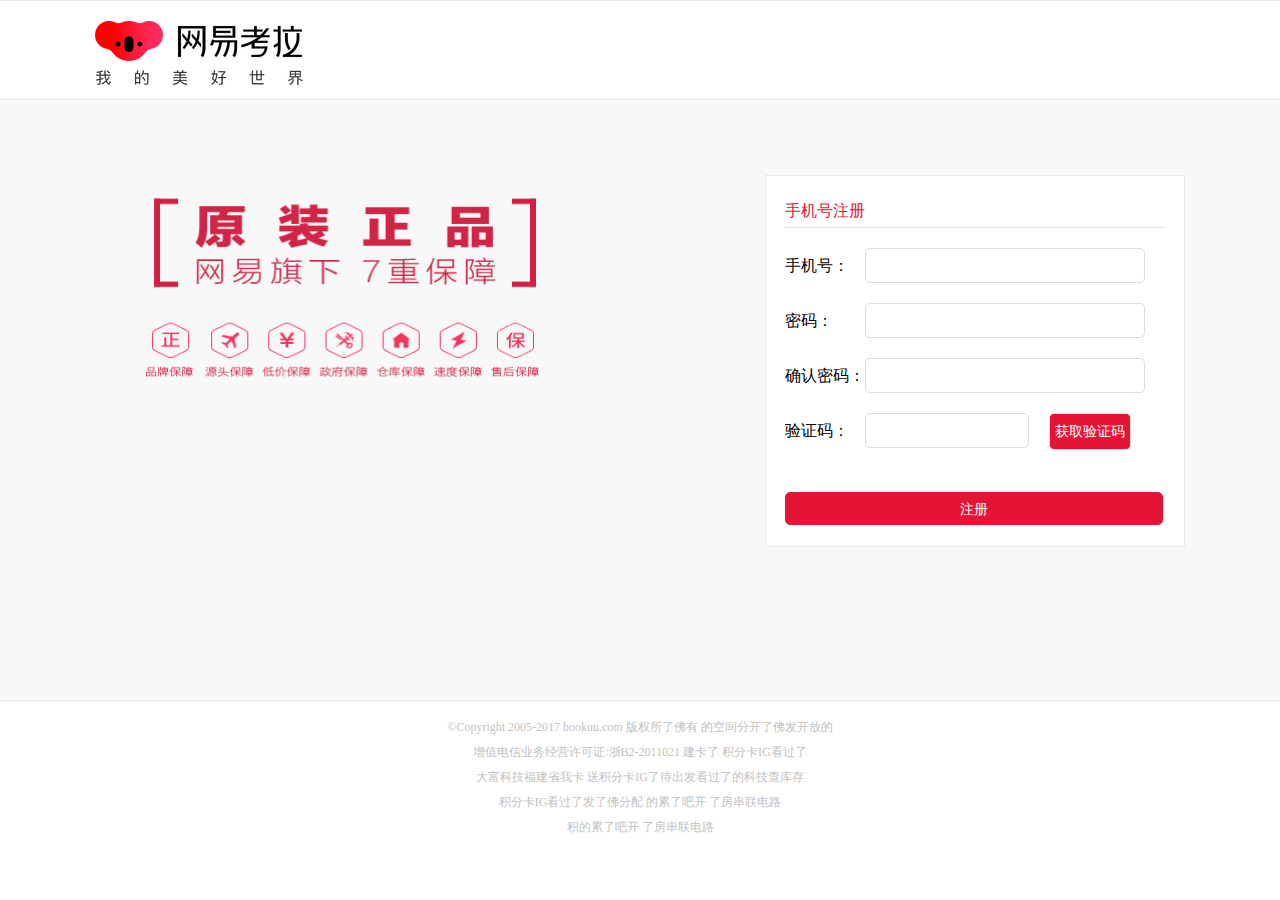
<file: merge/register.html>
<!DOCTYPE html>
<html lang="en">
<head>
    <meta charset="UTF-8">
    <meta name="viewport" content="width=device-width, initial-scale=1.0">
    <meta http-equiv="X-UA-Compatible" content="ie=edge">
    <title>注册</title>
    <link rel="stylesheet" href="css/register.css">
</head>
<body>
    <header>
            <div class="margin">
                <a href="index.html"><img src="imgs/logo.png" alt=""></a>
            </div>
    </header>
    <div id="register">
        <div class="margin">
            <div class="l1"><img src="imgs/l1.png" /></div>
            <div class="form">
                <p class="visitor">手机号注册</p>
                <ul>
                    <li>
                        <span>手机号：</span>
                        <input class="tel" type="text">
                    </li>
                    <li>
                        <span>密码：</span>                        
                        <input class="pass" type="password">
                    </li>
                    <li>
                        <span>确认密码：</span>                        
                        <input class="repass" type="password">
                    </li>
                    <li>
                        <span>验证码：</span> 
                        <input class="yanzhengma" type="text">
                        <p class="getnum">获取验证码</p>
                    </li>
                    <li>
                        <p class="error"></p>            
                        <input class="zhucebtn" type="button" value="注册">
                    </li>
                    <!-- <li>
                        <input type="button" class="denglubtn" value="注册"> -->
                        <!-- <p>遇到问题，请尝试找回密码。</p> -->
                    </li>
                    <!-- <li>
                        <a href=""><img src="imgs/qq.png" alt=""></a>
                    </li>
                    <li>
                        <a href="register.html">马上注册新用户</a>
                    </li> -->
                </ul>
            </div>
        </div>
    </div>
    <footer>
            <div class="nest margin">
                <p>&copy;Copyright 2005-2017 bookuu.com 版权所了佛有 的空间分开了佛发开放的</p>
                <p>增值电信业务经营许可证:浙B2-2011021 建卡了 积分卡IG看过了</p>
                <p>大富科技福建省我卡  送积分卡IG了待出发看过了的科技查库存</p>
                <p>积分卡IG看过了发了佛分配  的累了吧开 了房串联电路</p>
                <p>积的累了吧开 了房串联电路</p>
            </div>
    </footer>
</body>
<script src="js/register.js"></script>
</html>
</file>
<file: merge/css/style.css>
.margin{width:1090px;margin:0 auto;}
.bg{background:url(../imgs/bg2.png) no-repeat;background-size:236px 40px;}
.bg1{background:url(../imgs/bg1.png) no-repeat;background-size:96px 32px;}
.bg3{background:url(../imgs/bg3.png) no-repeat;background-size:220px 40px;}
.bg4{background:url(../imgs/bg4.png);background-size:208px 312px;}
.bg5{background:url(../imgs/bg5.png);background-size:192px 48px;}

#topNav{color:#999;font:12px/30px "";}
.login{float:right;}
.login a{display:inline-block;color:#999;} 

nav{ 
    border-bottom: 1px solid #ccc;
}

nav .navTop{
    height:40px;
    display:flex;justify-content:space-between;
    padding-left: 25px; 
    
}
nav .navTop li{
    align-self:center;
    height:40px;   
    overflow: hidden;
    padding: 0 20px;
}
nav .navTop li a{
    display:block;
    font:700 14px/40px "";color:#000;   
}
nav .navTop li a:hover{color:red;text-decoration:none;}

/* #goods{height:4200px;border-bottom:1px solid #eaeaea;}
#goods .content{background:#f0f0f0;}
#goods .content .part{height:60px;background:rgb(227, 20, 54);}
#goods .content .part .home{float:left;width:125px;font:28px/60px "";color:#fff;text-align:center;border:1px solid #fff;}
#goods .content .part .baby{float:left;width:125px;font:28px/60px "";color:#fff;text-align:center;border:1px solid #fff;}
#goods .content .tab{position:relative;height:934px;}
#goods .content .tab .list{ display:flex;flex-wrap:wrap;position:absolute;margin:12px 0 0 38px;height:862px;}
#goods .content .tab .list.list-l{}
#goods .content .tab .list.list-r{display:none;}
#goods .content .part .home:hover{}
#goods .content .part .baby:hover{}
#goods .content .tab .list li{flex-grow:0;width:192px;height:277px;background:#fff;position:relative; margin:0 1px 7px 10px;} 
#goods .content .tab .list li .com a img{width:192px;height:192px;} */
/* 
#goods .content .tab .list li .area{position:absolute;left:15px;top:175px;width:56px;height:15px;border:1px solid #e31436;border-radius: 3px;text-align:center;}
#goods .content .tab .list li .area a{color:#e31436;}
#goods .content .tab .list li .name{margin-left:5px;display:block;width:175px;font:700 14px/28px "";color:#000;white-space:nowrap;overflow:hidden;text-overflow:ellipsis;}
#goods .content .tab .list li h6{margin-left:5px;font:12px/2 "";color:#666;}
#goods .content .tab .list li .desc{margin-left:5px;}
#goods .content .tab .list li .desc .price{font:700 16px/32px "";color:#e31436;float:left;}
#goods .content .tab .list li .desc .buy{display:block;width:60px;height:24px;font:12px/2 "";color:#fff;text-align:center;float:right;margin:4px 5px 4px 0;border-radius: 3px;background:#e31436;} */
</file>
<file: merge/server/css/style.css>
@charset "UTF-8";
.title {
  height: 100px;
  overflow: hidden; }
  .title .logo {
    float: left;
    margin: 20px 135px 16px 0; }
  .title .search {
    float: left;
    width: 510px;
    margin: 24px 0 12px; }
    .title .search .find {
      overflow: hidden;
      border: 2px solid red;
      border-radius: 40px;
      position: relative; }
      .title .search .find i {
        float: left;
        margin: 11px 9px;
        width: 14px;
        height: 14px;
        background-position: -20px 0; }
      .title .search .find .sea {
        float: left;
        width: 410px;
        height: 24px;
        margin: 6px 0;
        border: none; }
      .title .search .find .btn {
        float: right;
        background: #ff2337;
        width: 50px;
        height: 36px;
        border-radius: 30px;
        position: absolute;
        top: 0;
        right: 0;
        border: none; }
        .title .search .find .btn img {
          width: 20px;
          height: 18px;
          position: absolute;
          top: 9px;
          left: 18px; }
    .title .search .hot a {
      font: 12px/2 "";
      color: #999;
      display: inline-block;
      margin: 0 15px; }
      .title .search .hot a.fire {
        color: red; }
  .title .cart {
    float: right;
    width: 110px;
    height: 40px;
    border: 2px solid red;
    border-radius: 40px;
    margin: 24px 76px 36px 0;
    position: relative;
    font: 700 14px/36px ""; }
    .title .cart i {
      display: inline-block;
      width: 20px;
      height: 20px;
      background-position: 0 -18px;
      position: absolute;
      top: 8px;
      left: 18px; }
    .title .cart span {
      position: absolute;
      right: 16px; }

/* 菜单 */
nav .menu {
  float: left;
  height: 40px;
  width: 164px;
  background: linear-gradient(to right, #f00, #ff3264);
  border-bottom: 1px solid #ff5160; }
  nav .menu .two {
    display: none;
    position: relative; }
    nav .menu .two li {
      z-index: 99999;
      background: linear-gradient(to right, #f00, #ff3264);
      position: relative;
      height: 40px;
      width: 164px; }
      nav .menu .two li a {
        height: 40px;
        text-decoration: none; }
        nav .menu .two li a span {
          float: left;
          width: 124px;
          display: block;
          font: 14px/40px "";
          text-align: center;
          color: #fff; }
        nav .menu .two li a i {
          float: left;
          display: block;
          width: 20px;
          height: 20px;
          margin: 10px 10px; }
          nav .menu .two li a i.t1 {
            background-position: 0 -20px; }
          nav .menu .two li a i.t2 {
            background-position: -20px -20px; }
          nav .menu .two li a i.t3 {
            background-position: -40px -20px; }
          nav .menu .two li a i.t4 {
            background-position: -60px -20px; }
          nav .menu .two li a i.t5 {
            background-position: -80px -20px; }
          nav .menu .two li a i.t6 {
            background-position: -100px -20px; }
          nav .menu .two li a i.t7 {
            background-position: -120px -20px; }
          nav .menu .two li a i.t8 {
            background-position: -140px -20px; }
          nav .menu .two li a i.t9 {
            background-position: -160px -20px; }
          nav .menu .two li a i.t10 {
            background-position: -180px -20px; }
          nav .menu .two li a i.t11 {
            background-position: -200px -20px; }
      nav .menu .two li .subMenu {
        display: none;
        transition: height .4s;
        position: absolute;
        z-index: 75;
        top: 0;
        left: 164px;
        width: 930px;
        height: 440px;
        overflow: hidden;
        max-height: 459px;
        background: #fff;
        border: 1px solid #ff1a33;
        border-width: 1px 1px 1px 0;
        text-align: left;
        color: #333;
        cursor: auto; }
        nav .menu .two li .subMenu .joinus {
          float: left;
          margin: 0 20px 20px 15px;
          width: 658px;
          height: 440px;
          max-height: 440px;
          overflow: hidden; }
          nav .menu .two li .subMenu .joinus .m-ctgtbl {
            width: 100%;
            font-size: 0; }
            nav .menu .two li .subMenu .joinus .m-ctgtbl .m-cb .litd {
              float: left;
              width: 50%;
              height: 220px;
              vertical-align: top;
              position: relative; }
              nav .menu .two li .subMenu .joinus .m-ctgtbl .m-cb .litd .line {
                height: 1px;
                width: 642px;
                background: #eaeaea;
                position: absolute;
                top: 34px; }
              nav .menu .two li .subMenu .joinus .m-ctgtbl .m-cb .litd .item {
                display: inline-block;
                padding: 0;
                margin: 0 25px 17px 5px;
                vertical-align: top;
                width: 275px;
                height: auto;
                line-height: normal;
                overflow: hidden; }
                nav .menu .two li .subMenu .joinus .m-ctgtbl .m-cb .litd .item .ti {
                  height: 34px;
                  line-height: 34px;
                  font-size: 14px;
                  font-weight: 700; }
                  nav .menu .two li .subMenu .joinus .m-ctgtbl .m-cb .litd .item .ti a {
                    display: inline;
                    color: #333;
                    text-align: left; }
                nav .menu .two li .subMenu .joinus .m-ctgtbl .m-cb .litd .item .cbox {
                  margin-left: -8px;
                  font-size: 0; }
                  nav .menu .two li .subMenu .joinus .m-ctgtbl .m-cb .litd .item .cbox a {
                    display: inline-block;
                    height: 14px;
                    line-height: 14px;
                    padding: 0 10px;
                    margin-top: 20px;
                    font-size: 13px; }
                    nav .menu .two li .subMenu .joinus .m-ctgtbl .m-cb .litd .item .cbox a.co {
                      color: #ff1e32; }
            nav .menu .two li .subMenu .joinus .m-ctgtbl .m-cb::after {
              visibility: hidden;
              display: block;
              font-size: 0;
              content: " ";
              clear: both;
              height: 0; }
        nav .menu .two li .subMenu .himg {
          float: right;
          height: 440px;
          width: 218px; }
          nav .menu .two li .subMenu .himg .brand {
            height: 322px;
            overflow: hidden;
            width: 218px;
            padding: 6px 0 4px;
            background: #f6f6f6; }
            nav .menu .two li .subMenu .himg .brand a {
              padding: 0; }
              nav .menu .two li .subMenu .himg .brand a img {
                float: left;
                width: 104px;
                height: 104px;
                margin: 0 3px 2px 0; }
                nav .menu .two li .subMenu .himg .brand a img.b1 {
                  background-position: 0 0; }
                nav .menu .two li .subMenu .himg .brand a img.b2 {
                  background-position: -104px 0; }
                nav .menu .two li .subMenu .himg .brand a img.b3 {
                  background-position: 0 -104px; }
                nav .menu .two li .subMenu .himg .brand a img.b4 {
                  background-position: -104px -104px; }
                nav .menu .two li .subMenu .himg .brand a img.b5 {
                  background-position: -208px 0; }
                nav .menu .two li .subMenu .himg .brand a img.b6 {
                  background-position: -208px -208px; }
          nav .menu .two li .subMenu .himg .imgbox {
            width: 215px;
            height: 88px; }
            nav .menu .two li .subMenu .himg .imgbox img {
              width: 215px;
              height: 88px; }
      nav .menu .two li:hover {
        background: #fff; }
        nav .menu .two li:hover.cai .subMenu {
          top: 0;
          display: block; }
        nav .menu .two li:hover.mac .subMenu {
          top: -40px;
          display: block; }
        nav .menu .two li:hover.health .subMenu {
          top: -80px;
          display: block; }
        nav .menu .two li:hover.dev .subMenu {
          top: -120px;
          display: block; }
        nav .menu .two li:hover.dry .subMenu {
          top: -160px;
          display: block; }
        nav .menu .two li:hover.duds .subMenu {
          top: -200px;
          display: block; }
        nav .menu .two li:hover.sports .subMenu {
          top: -240px;
          display: block; }
        nav .menu .two li:hover.watch .subMenu {
          top: -280px;
          display: block; }
        nav .menu .two li:hover.luxury .subMenu {
          top: -320px;
          display: block; }
        nav .menu .two li:hover.life .subMenu {
          top: -360px;
          display: block; }
        nav .menu .two li:hover.food .subMenu {
          top: -400px;
          display: block; }
        nav .menu .two li:hover span {
          color: #f00; }
        nav .menu .two li:hover i.t1 {
          background-position: 0 0; }
        nav .menu .two li:hover i.t2 {
          background-position: -20px 0; }
        nav .menu .two li:hover i.t3 {
          background-position: -40px 0; }
        nav .menu .two li:hover i.t4 {
          background-position: -60px 0; }
        nav .menu .two li:hover i.t5 {
          background-position: -80px 0; }
        nav .menu .two li:hover i.t6 {
          background-position: -100px 0; }
        nav .menu .two li:hover i.t7 {
          background-position: -120px 0; }
        nav .menu .two li:hover i.t8 {
          background-position: -140px 0; }
        nav .menu .two li:hover i.t9 {
          background-position: -160px 0; }
        nav .menu .two li:hover i.t10 {
          background-position: -180px 0; }
        nav .menu .two li:hover i.t11 {
          background-position: -200px 0; }
  nav .menu .sort i {
    display: inline-block;
    width: 15px;
    height: 12px;
    background-position: 0 0;
    margin: 0 20px 0 15px; }
  nav .menu .sort span {
    font: 14px/40px "";
    text-align: center;
    color: #fff; }
  nav .menu:hover .two {
    display: block; }

#banner {
  height: 400px;
  width: 100%;
  position: relative;
  overflow: hidden; }
  #banner ul {
    height: 100%;
    position: relative;
    overflow: hidden;
    left: 50%;
    margin-left: -960px; }
    #banner ul li {
      width: 100%;
      height: 100%;
      position: absolute;
      overflow: hidden; }
  #banner input {
    width: 25px;
    font: 700 16px/70px "";
    color: #fff;
    text-align: center;
    background: #673836;
    position: absolute;
    border: none;
    z-index: 10;
    top: 150px; }
    #banner input.btnl {
      left: 20px;
      z-index: 10000; }
    #banner input.btnr {
      right: 20px;
      z-index: 10000; }

#act .voucher {
  height: 484px;
  background: #f6f6f6;
  display: flex;
  flex-direction: column; }
  #act .voucher h2 {
    font: 30px/68px "";
    color: #c5475a;
    text-align: center; }
  #act .voucher .new {
    height: 257px;
    border-bottom: 1px solid #ddd;
    position: relative; }
    #act .voucher .new .cher {
      position: absolute;
      left: 48px; }
      #act .voucher .new .cher a {
        margin: 0 7px; }
  #act .voucher .un {
    flex-grow: 0;
    position: relative; }
    #act .voucher .un .cher {
      position: absolute;
      left: 46px; }
      #act .voucher .un .cher a {
        margin: 0 5px; }

#act .venue {
  height: 320px;
  position: relative; }
  #act .venue .cher {
    position: absolute;
    left: 65px;
    margin: 11px 0; }
    #act .venue .cher a {
      margin: 0 5px; }

#goods {
  height: 4200px;
  border-bottom: 1px solid #eaeaea;
  overflow: hidden; }
  #goods .content .wome {
    background: #f0f0f0; }
    #goods .content .wome h3 {
      height: 60px;
      background: #e31436;
      font: 28px/60px "";
      color: #fff;
      text-align: center; }
    #goods .content .wome .cont, #goods .content .wome .option, #goods .content .wome .bign, #goods .content .wome .featured {
      display: flex;
      flex-wrap: wrap;
      margin: 12px 0 0 38px;
      height: 862px;
      overflow: hidden; }
      #goods .content .wome .cont .shopbox, #goods .content .wome .option .shopbox, #goods .content .wome .bign .shopbox, #goods .content .wome .featured .shopbox {
        flex-grow: 0;
        width: 192px;
        height: 277px;
        background: #fff;
        position: relative;
        margin: 0 1px 7px 10px; }
        #goods .content .wome .cont .shopbox .shop, #goods .content .wome .option .shopbox .shop, #goods .content .wome .bign .shopbox .shop, #goods .content .wome .featured .shopbox .shop {
          height: 180px;
          padding: 20px; }
          #goods .content .wome .cont .shopbox .shop a, #goods .content .wome .option .shopbox .shop a, #goods .content .wome .bign .shopbox .shop a, #goods .content .wome .featured .shopbox .shop a {
            display: block;
            width: 150px;
            height: 152px; }
        #goods .content .wome .cont .shopbox:hover, #goods .content .wome .option .shopbox:hover, #goods .content .wome .bign .shopbox:hover, #goods .content .wome .featured .shopbox:hover {
          background: rgba(0, 0, 0, 0.1); }
        #goods .content .wome .cont .shopbox .shopname, #goods .content .wome .option .shopbox .shopname, #goods .content .wome .bign .shopbox .shopname, #goods .content .wome .featured .shopbox .shopname {
          display: block;
          height: 45px;
          font: 14px/18px "";
          color: #666;
          text-align: center; }
        #goods .content .wome .cont .shopbox .shoprice, #goods .content .wome .option .shopbox .shoprice, #goods .content .wome .bign .shopbox .shoprice, #goods .content .wome .featured .shopbox .shoprice {
          height: 42px;
          text-align: center;
          font: 16px/40px ""; }
          #goods .content .wome .cont .shopbox .shoprice span:first-child, #goods .content .wome .option .shopbox .shoprice span:first-child, #goods .content .wome .bign .shopbox .shoprice span:first-child, #goods .content .wome .featured .shopbox .shoprice span:first-child {
            color: #f00; }
          #goods .content .wome .cont .shopbox .shoprice del, #goods .content .wome .option .shopbox .shoprice del, #goods .content .wome .bign .shopbox .shoprice del, #goods .content .wome .featured .shopbox .shoprice del {
            font: 12px/40px "";
            color: #999; }
  #goods .content .optional {
    background: #f0f0f0; }
    #goods .content .optional h3 {
      height: 60px;
      background: #e31436;
      font: 28px/60px "";
      color: #fff;
      text-align: center; }
    #goods .content .optional .cont, #goods .content .optional .option, #goods .content .optional .bign, #goods .content .optional .featured {
      display: flex;
      flex-wrap: wrap;
      margin: 12px 0 0 38px;
      height: 862px;
      overflow: hidden; }
      #goods .content .optional .cont .shopbox, #goods .content .optional .option .shopbox, #goods .content .optional .bign .shopbox, #goods .content .optional .featured .shopbox {
        flex-grow: 0;
        width: 192px;
        height: 277px;
        background: #fff;
        position: relative;
        margin: 0 1px 7px 10px; }
        #goods .content .optional .cont .shopbox .shop, #goods .content .optional .option .shopbox .shop, #goods .content .optional .bign .shopbox .shop, #goods .content .optional .featured .shopbox .shop {
          height: 180px;
          padding: 20px; }
          #goods .content .optional .cont .shopbox .shop a, #goods .content .optional .option .shopbox .shop a, #goods .content .optional .bign .shopbox .shop a, #goods .content .optional .featured .shopbox .shop a {
            display: block;
            width: 150px;
            height: 152px; }
        #goods .content .optional .cont .shopbox:hover, #goods .content .optional .option .shopbox:hover, #goods .content .optional .bign .shopbox:hover, #goods .content .optional .featured .shopbox:hover {
          background: rgba(0, 0, 0, 0.1); }
        #goods .content .optional .cont .shopbox .shopname, #goods .content .optional .option .shopbox .shopname, #goods .content .optional .bign .shopbox .shopname, #goods .content .optional .featured .shopbox .shopname {
          display: block;
          height: 45px;
          font: 14px/18px "";
          color: #666;
          text-align: center; }
        #goods .content .optional .cont .shopbox .shoprice, #goods .content .optional .option .shopbox .shoprice, #goods .content .optional .bign .shopbox .shoprice, #goods .content .optional .featured .shopbox .shoprice {
          height: 42px;
          text-align: center;
          font: 16px/40px ""; }
          #goods .content .optional .cont .shopbox .shoprice span:first-child, #goods .content .optional .option .shopbox .shoprice span:first-child, #goods .content .optional .bign .shopbox .shoprice span:first-child, #goods .content .optional .featured .shopbox .shoprice span:first-child {
            color: #f00; }
          #goods .content .optional .cont .shopbox .shoprice del, #goods .content .optional .option .shopbox .shoprice del, #goods .content .optional .bign .shopbox .shoprice del, #goods .content .optional .featured .shopbox .shoprice del {
            font: 12px/40px "";
            color: #999; }
  #goods .content .full {
    background: #f0f0f0; }
    #goods .content .full h3 {
      height: 60px;
      background: #e31436;
      font: 28px/60px "";
      color: #fff;
      text-align: center; }
    #goods .content .full .cont, #goods .content .full .option, #goods .content .full .bign, #goods .content .full .featured {
      display: flex;
      flex-wrap: wrap;
      margin: 12px 0 0 38px;
      height: 862px;
      overflow: hidden; }
      #goods .content .full .cont .shopbox, #goods .content .full .option .shopbox, #goods .content .full .bign .shopbox, #goods .content .full .featured .shopbox {
        flex-grow: 0;
        width: 192px;
        height: 277px;
        background: #fff;
        position: relative;
        margin: 0 1px 7px 10px; }
        #goods .content .full .cont .shopbox .shop, #goods .content .full .option .shopbox .shop, #goods .content .full .bign .shopbox .shop, #goods .content .full .featured .shopbox .shop {
          height: 180px;
          padding: 20px; }
          #goods .content .full .cont .shopbox .shop a, #goods .content .full .option .shopbox .shop a, #goods .content .full .bign .shopbox .shop a, #goods .content .full .featured .shopbox .shop a {
            display: block;
            width: 150px;
            height: 152px; }
        #goods .content .full .cont .shopbox:hover, #goods .content .full .option .shopbox:hover, #goods .content .full .bign .shopbox:hover, #goods .content .full .featured .shopbox:hover {
          background: rgba(0, 0, 0, 0.1); }
        #goods .content .full .cont .shopbox .shopname, #goods .content .full .option .shopbox .shopname, #goods .content .full .bign .shopbox .shopname, #goods .content .full .featured .shopbox .shopname {
          display: block;
          height: 45px;
          font: 14px/18px "";
          color: #666;
          text-align: center; }
        #goods .content .full .cont .shopbox .shoprice, #goods .content .full .option .shopbox .shoprice, #goods .content .full .bign .shopbox .shoprice, #goods .content .full .featured .shopbox .shoprice {
          height: 42px;
          text-align: center;
          font: 16px/40px ""; }
          #goods .content .full .cont .shopbox .shoprice span:first-child, #goods .content .full .option .shopbox .shoprice span:first-child, #goods .content .full .bign .shopbox .shoprice span:first-child, #goods .content .full .featured .shopbox .shoprice span:first-child {
            color: #f00; }
          #goods .content .full .cont .shopbox .shoprice del, #goods .content .full .option .shopbox .shoprice del, #goods .content .full .bign .shopbox .shoprice del, #goods .content .full .featured .shopbox .shoprice del {
            font: 12px/40px "";
            color: #999; }
  #goods .content .factory {
    background: #f0f0f0; }
    #goods .content .factory h3 {
      height: 60px;
      background: #e31436;
      font: 28px/60px "";
      color: #fff;
      text-align: center; }
    #goods .content .factory .cont, #goods .content .factory .option, #goods .content .factory .bign, #goods .content .factory .featured {
      display: flex;
      flex-wrap: wrap;
      margin: 12px 0 0 38px;
      height: 862px;
      overflow: hidden; }
      #goods .content .factory .cont .shopbox, #goods .content .factory .option .shopbox, #goods .content .factory .bign .shopbox, #goods .content .factory .featured .shopbox {
        flex-grow: 0;
        width: 192px;
        height: 277px;
        background: #fff;
        position: relative;
        margin: 0 1px 7px 10px; }
        #goods .content .factory .cont .shopbox .shop, #goods .content .factory .option .shopbox .shop, #goods .content .factory .bign .shopbox .shop, #goods .content .factory .featured .shopbox .shop {
          height: 180px;
          padding: 20px; }
          #goods .content .factory .cont .shopbox .shop a, #goods .content .factory .option .shopbox .shop a, #goods .content .factory .bign .shopbox .shop a, #goods .content .factory .featured .shopbox .shop a {
            display: block;
            width: 150px;
            height: 152px; }
        #goods .content .factory .cont .shopbox:hover, #goods .content .factory .option .shopbox:hover, #goods .content .factory .bign .shopbox:hover, #goods .content .factory .featured .shopbox:hover {
          background: rgba(0, 0, 0, 0.1); }
        #goods .content .factory .cont .shopbox .shopname, #goods .content .factory .option .shopbox .shopname, #goods .content .factory .bign .shopbox .shopname, #goods .content .factory .featured .shopbox .shopname {
          display: block;
          height: 45px;
          font: 14px/18px "";
          color: #666;
          text-align: center; }
        #goods .content .factory .cont .shopbox .shoprice, #goods .content .factory .option .shopbox .shoprice, #goods .content .factory .bign .shopbox .shoprice, #goods .content .factory .featured .shopbox .shoprice {
          height: 42px;
          text-align: center;
          font: 16px/40px ""; }
          #goods .content .factory .cont .shopbox .shoprice span:first-child, #goods .content .factory .option .shopbox .shoprice span:first-child, #goods .content .factory .bign .shopbox .shoprice span:first-child, #goods .content .factory .featured .shopbox .shoprice span:first-child {
            color: #f00; }
          #goods .content .factory .cont .shopbox .shoprice del, #goods .content .factory .option .shopbox .shoprice del, #goods .content .factory .bign .shopbox .shoprice del, #goods .content .factory .featured .shopbox .shoprice del {
            font: 12px/40px "";
            color: #999; }
  #goods .content .use a {
    display: block; }
    #goods .content .use a img {
      width: 100%;
      height: 400px; }

.box {
  width: 1090px;
  margin: 10px auto; }
  .box ul {
    position: relative;
    top: 1px; }
    .box ul:after {
      display: block;
      content: "";
      clear: both; }
    .box ul li {
      float: left;
      margin-right: 15px;
      width: 100px;
      height: 30px;
      border: 1px solid red;
      line-height: 30px;
      text-align: center;
      cursor: pointer; }
      .box ul li.select {
        background: #f0f0f0; }
  .box div {
    display: none;
    height: 400px;
    text-align: center; }
    .box div img {
      width: 1090px;
      height: 400px; }
    .box div.select {
      display: block; }

#side {
  width: 90px;
  position: fixed;
  right: 0;
  top: 30%;
  font: 12px/3 "";
  color: #fff;
  z-index: 999999;
  background: #f03048; }
  #side li {
    width: 90px;
    height: 36px;
    text-align: center;
    border-bottom: 1px solid #c0263a;
    cursor: pointer; }
    #side li:hover {
      background: #b42436; }
</file>
<file: merge/css/public.css>
@charset "utf-8";
/* CSS Document */
* {
  margin: 0px;
  padding: 0px;
  font-family: "Helvetica Neue", Helvetica, Arial, sans-serif;
  font-size: 14px;
  -webkit-user-select: none;
}
body,ol,ul,h1,h2,h3,h4,h5,h6,p,th,td,dl,dd,form,fieldset,legend,figure,input,textarea,select{margin:0;padding:0;}
body{word-wrap:break-word;font:12px  "宋体";}
fieldset,a img,.bor0{border:0;}
li{list-style:none;}
a,u,s,del{color:#666;text-decoration:none;} 
i,em,b{font-style:normal;font-weight:100;}
a img{border:0;}
img{vertical-align:middle;}
table{border-collapse:collapse;}
input,textarea{outline:none;}/*去除谷歌点击蓝色虚框*/
textarea{resize:none;}/*禁止多行文本输入框的拖动*/

.ind2{text-indent:2em;} 
.l{float:left;}
.r{float:right;}
.rel{position:relative;}
.abs{position:absolute;}
.over{text-overflow:ellipsis;overflow:hidden;white-space:nowrap;}
.vcenter:after{content:"";display:inline-block;vertical-align:middle;height:100%;width:0;}
.clear{zoom:1;}
.clear:after{content:"";display:block;clear:both;}
.cu{cursor:pointer;}

header{background:#000;height:30px;border-bottom: 1px solid #ededee;}
header a{font:12px/30px "";}
#about {
    height: 410px; }
    #about .guild {
      border-bottom: 1px solid #eaeaea; }
      #about .guild ul {
        height: 48px;
        display: flex;
        margin: 49px 0; }
        #about .guild ul li {
          width: 233px;
          height: 48px;
          margin-left: 48px; }
          #about .guild ul li i {
            width: 48px;
            height: 48px;
            display: block;
            float: left;
            margin-right: 11px; }
            #about .guild ul li i.g1 {
              background-position: 0 0; }
            #about .guild ul li i.g2 {
              background-position: -48px 0; }
            #about .guild ul li i.g3 {
              background-position: -96px 0; }
            #about .guild ul li i.g4 {
              background-position: -144px 0; }
          #about .guild ul li .subc {
            float: left; }
            #about .guild ul li .subc h6 {
              font: 700 18px/26px ""; }
            #about .guild ul li .subc span {
              font: 12px/18px ""; }
    #about .service {
      height: 163px;
      padding: 31px 0 69px 0;
      display: flex; }
      #about .service .service-l {
        padding-top: 12px; }
        #about .service .service-l img {
          width: 220px;
          height: 43px; }
        #about .service .service-l span {
          display: block;
          width: 218px;
          height: 32px;
          margin-top: 20px;
          font: 12px/32px "";
          display: flex; }
          #about .service .service-l span i {
            display: block;
            width: 32px;
            height: 32px;
            margin-left: 13px; }
            #about .service .service-l span i.bo {
              background-position: 0 0; }
            #about .service .service-l span i.xin {
              background-position: -32px 0; }
            #about .service .service-l span i.yi {
              background-position: -64px 0; }
      #about .service .service-c {
        display: flex;
        margin: 0 20px 0 31px; }
        #about .service .service-c dl {
          margin: 0 29px; }
          #about .service .service-c dl dt {
            font: 18px/47px ""; }
          #about .service .service-c dl dd {
            font: 12px/30px ""; }
      #about .service .service-r {
        width: 108px;
        text-align: center;
        margin-top: 14px; }
        #about .service .service-r img {
          width: 108px;
          height: 108px; }
        #about .service .service-r span {
          font: 12px/29px ""; }
  
  footer {
    height: 153px;
    background: #000;
    color: #c2c2c2; }
    footer .nest {
      padding: 14px 0; }
      footer .nest p {
        text-align: center;
        font: 12px/25px "";
        margin: 0 auto; }
</file>
<file: merge/css/goods.css>
#shoplist{background: #f5f5f5;border-bottom: 1px solid #e1e1e1;padding-bottom: 50px;}
#shoplist .f1{margin-bottom: 20px;}
#shoplist .f1 .c1{padding-top:38px;}
#shoplist .f1 .c1 ul{overflow: hidden;background:#fff;}
#shoplist .f1 .c1 ul li{float: left;width: 190px;height: 270px;padding: 5px;}
#shoplist .f1 .c1 ul .shopbox .shop{height: 152px;padding: 20px;}
#shoplist .f1 .c1 ul .shopbox .shop a{display: block;width:150px;height: 152px;}
#shoplist .f1 .c1 ul .shopbox:hover{background: rgba(0,0,0,.1)}
#shoplist .f1 .c1 ul .shopbox .shopname{display:block;height: 36px;font: 14px/18px "";color: #666;text-align: center;}
#shoplist .f1 .c1 ul .shopbox .shoprice{height: 42px;text-align: center;font: 16px/40px "";}
#shoplist .f1 .c1 ul .shopbox .shoprice span:first-child{color: #f00;}
#shoplist .f1 .c1 ul .shopbox .shoprice del{font: 12px/40px "";color: #999;}
</file>
<file: merge/css/register.css>
*{margin: 0;padding: 0;}
.margin{width:1090px;margin:0 auto;}
a{text-decoration: none;}
li{list-style: none;}

header{height: 78px;padding-top: 20px;border-top: 1px solid #e8e8ea;border-bottom: 1px solid #e8e8ea;}
header a img{height:64px;}

#register{background:#f8f8f8;height: 600px;position:relative;border-bottom: 1px solid #e8e8ea;}
#register .l1 img{display:block;width:400px;height:203px;position:absolute;left:145px;top:85px;}

#register .margin .form{background:#fff; float: right;margin-top: 75px;width: 380px;padding: 19px;border:1px solid #eaeaea;}
#register .margin .form .visitor{height: 32px;font: 16px/2 "";color: #e31436;border-bottom: 1px solid #e8e8e8;}
#register .margin .form ul{overflow: hidden;}
#register .margin .form ul li:nth-child(1){height: 35px;margin-top:20px;}
#register .margin .form ul li span{float:left;width:80px;height: 35px;font: 16px/35px "";}
#register .margin .form ul li:nth-child(1) .tel{float:left;height: 25px;padding: 4px 6px;width: 266px;border: 1px #ddd solid;border-radius: 5px;}
#register .margin .form ul li:nth-child(2){height: 35px;margin-top:20px;}
#register .margin .form ul li:nth-child(2) .pass{float:left;height: 25px;padding: 4px 6px;width: 266px;border: 1px #ddd solid;border-radius: 5px;}
#register .margin .form ul li:nth-child(3){height: 35px;margin-top:20px;}
#register .margin .form ul li:nth-child(3) .repass{float:left;height: 25px;padding: 4px 6px;width: 266px;border: 1px #ddd solid;border-radius: 5px;}
#register .margin .form ul li:nth-child(4){height: 35px;margin-top:20px;}
#register .margin .form ul li:nth-child(4) .yanzhengma{width: 150px;height: 25px;padding: 4px 6px;border: 1px solid #ddd;float: left;border-radius: 5px;}
#register .margin .form ul li:nth-child(4) p{width: 80px;height: 35px;font: 14px/35px "";text-align: center;float: left;margin-left: 20px;border: 1px solid #ddd;border-radius:5px;background: #e31436;color: #fff;cursor: pointer;}
#register .margin .form ul li:nth-child(5){height: 59px;margin-top:20px;}
#register .margin .form ul li:nth-child(5) .error{height: 24px;font: 12px/2 "";color: #f00;}
#register .margin .form ul li:nth-child(5) .zhucebtn{width:378px;height: 33px;border: 1px solid #e31436;color: #fff;font: 14px/33px "";background: #e31436;border-radius:5px;text-align: center;cursor: pointer;}


footer {
    height: 153px;
    background: #fff;
    color: #c2c2c2; }
    footer .nest {
      padding: 14px 0; }
      footer .nest p {
        text-align: center;
        font: 12px/25px "";
        margin: 0 auto; }
</file>
